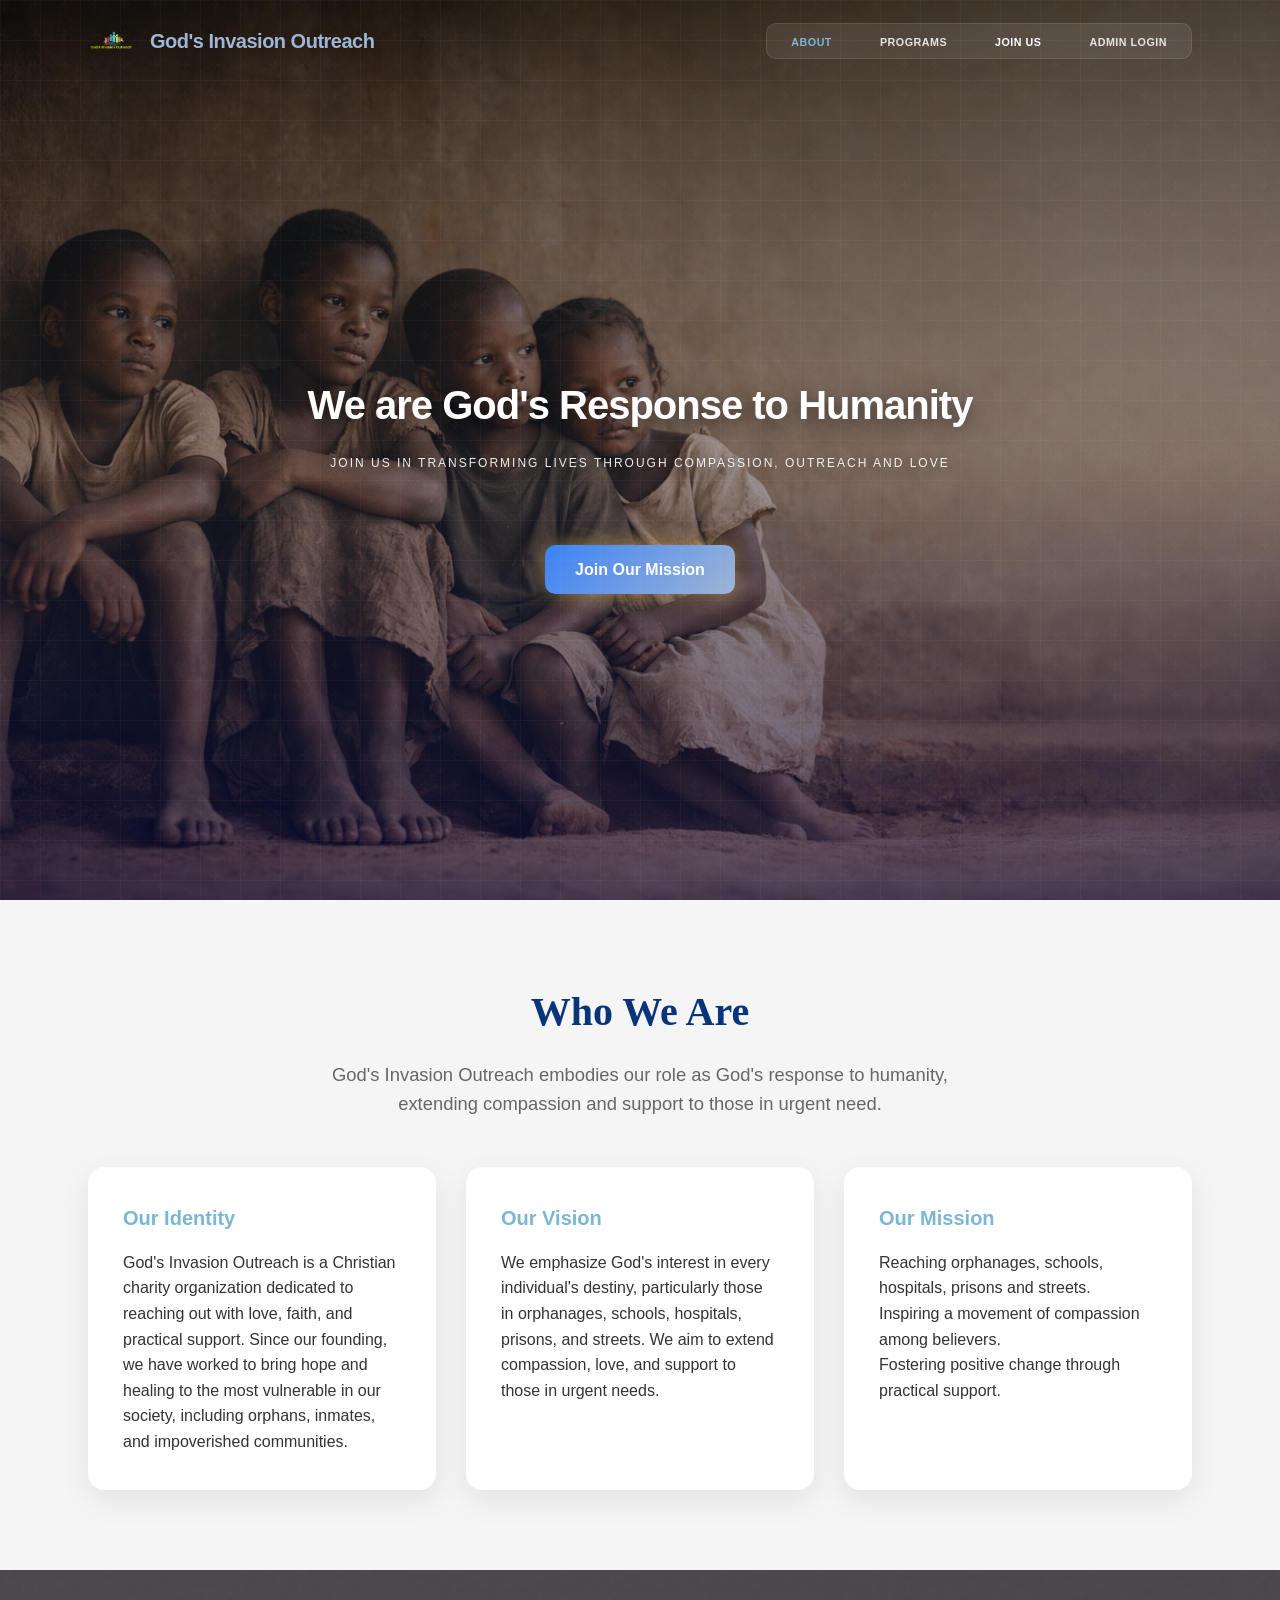
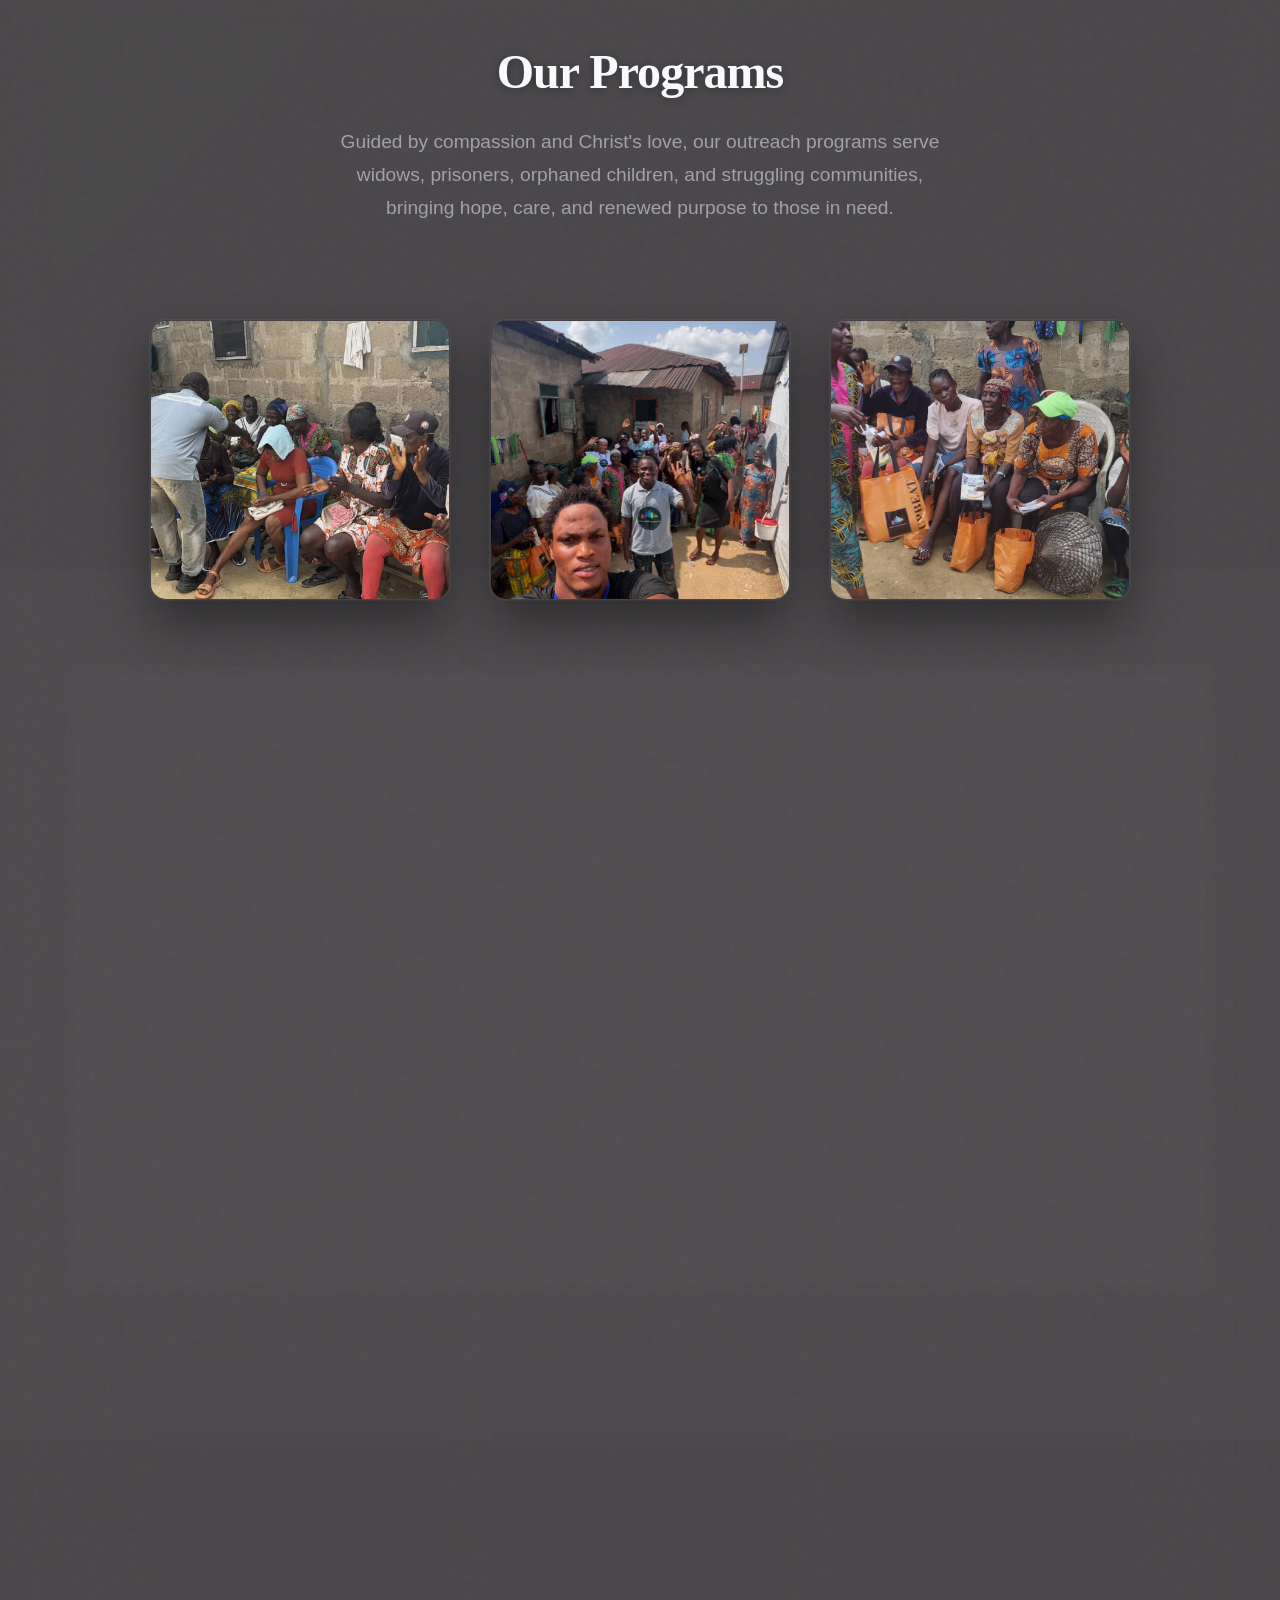
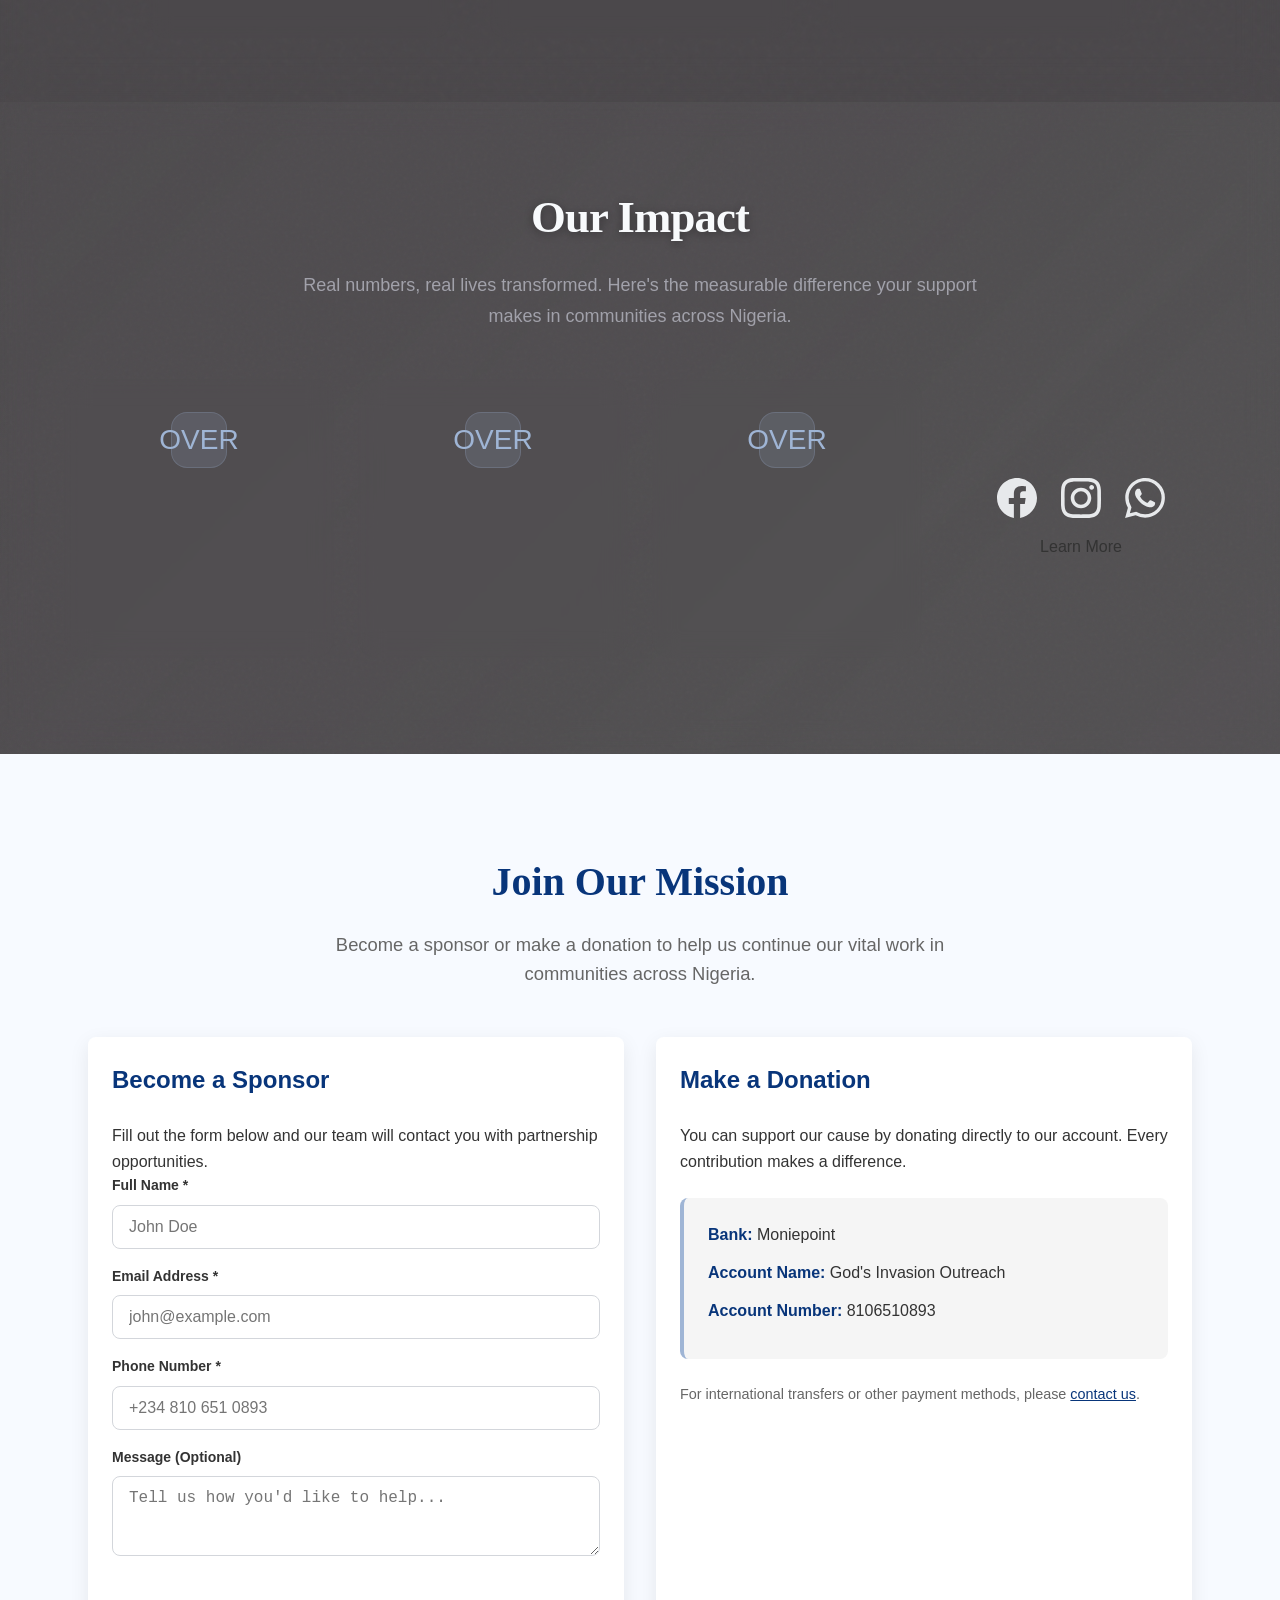
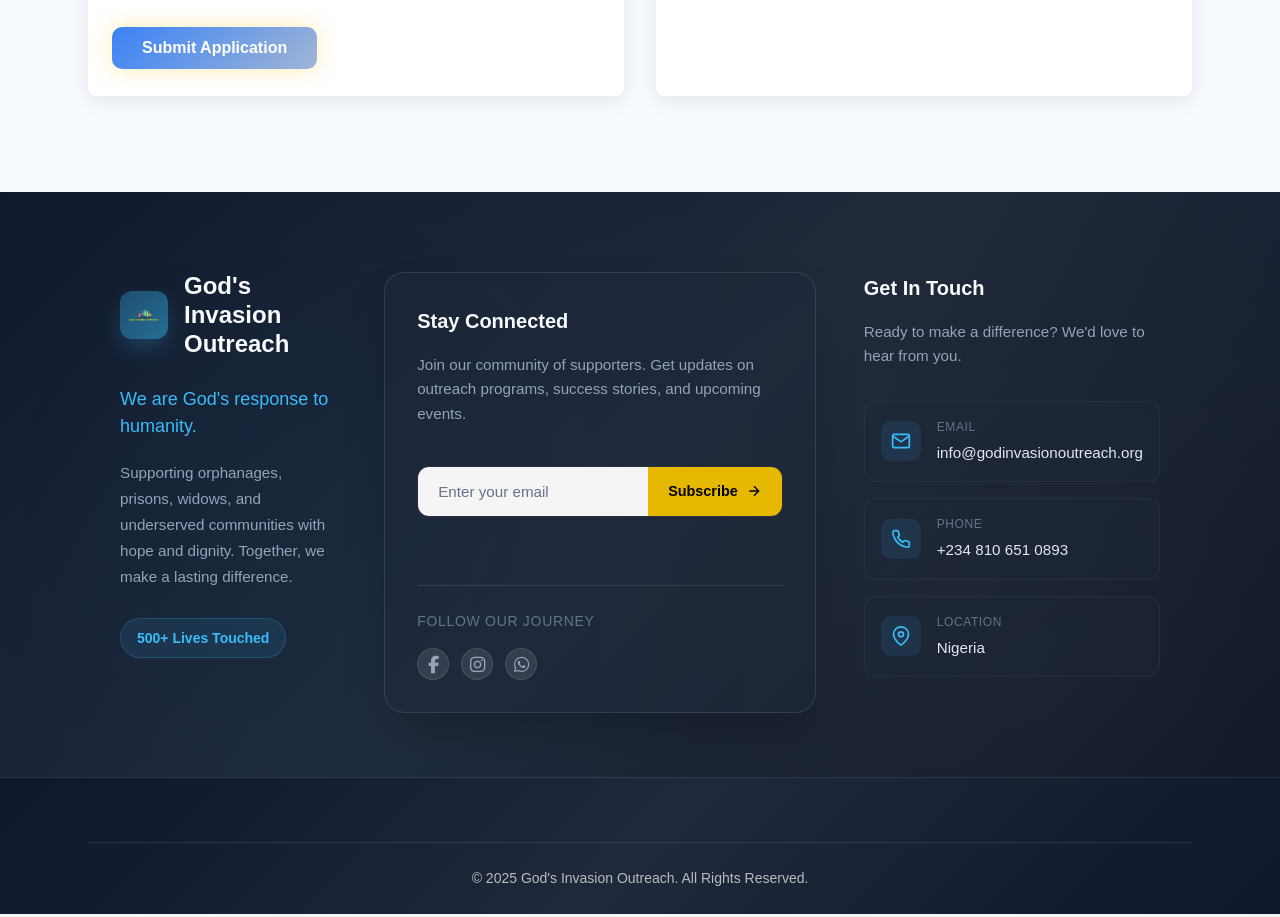
<file: Index.html>
<!DOCTYPE html>
<html lang="en">
<head>
  <meta charset="UTF-8">
  <meta name="viewport" content="width=device-width, initial-scale=1.0">
  <meta name="description" content="God's Invasion Outreach - Transforming lives through faith, love, and compassion. Supporting orphanages, prisons, widows, and underserved communities.">
  <meta name="keywords" content="charity, outreach, Christian, orphanage, prison, widows, community, Nigeria">
  <title>God's Invasion Outreach — Charity Organization in Nigeria | We Are Gods Response To Humanity</title>
  <meta name="keywords" content="charity Nigeria, NGO Bayelsa State, widows outreach, prison ministry Nigeria, orphanage outreach, Christian charity Nigeria">
  <meta property="og:title" content="God's Invasion Outreach">
  <meta property="og:description" content="Transforming lives through widows outreach, prison ministry, orphanage care, and community support.">
  <meta property="og:url" content="https://giotinvasion.com.ng">
  <meta property="og:type" content="website">
  <meta property="og:image" content="https://giotinvasion.com.ng/preview.jpg">
  <!-- Preconnect for performance -->
  <link rel="preconnect" href="https://fonts.googleapis.com">
  
  <!-- Stylesheets -->
  <link rel="stylesheet" href="css/variables.css">
  <link rel="stylesheet" href="css/base.css">
  <link rel="stylesheet" href="css/components.css">
  <link rel="stylesheet" href="css/sections.css">
  <link rel="stylesheet" href="css/responsive.css">
  <link rel="stylesheet" href="https://cdnjs.cloudflare.com/ajax/libs/font-awesome/6.6.0/css/all.min.css" integrity="sha512-Kc323vGBEqzTmouAECnVceyQqyqdsSiqLQISBL29aUW4U/M7pSPA/gEUZQqv1cwx4OnYxTxve5UMg5GT6L4JJg==" crossorigin="anonymous" referrerpolicy="no-referrer" />
  <!-- Favicon -->
  <link rel="apple-touch-icon" sizes="180x180" href="/apple-touch-icon.png">
<link rel="icon" type="image/png" sizes="32x32" href="/favicon-32x32.png">
<link rel="icon" type="image/png" sizes="16x16" href="/favicon-16x16.png">
<link rel="manifest" href="/site.webmanifest">
 <title>God's Invasion Outreach</title>
  <script type="application/ld+json">
{
  "@context": "https://schema.org",
  "@type": "Organization",
  "name": "God's Invasion Outreach",
  "url": "https://giotinvasion.com.ng",
  "logo": "https://giotinvasion.com.ng/logo.png"
}
</script>
</head>
<body>
  <!-- Decorative Grid Background -->
  <div class="hero-grid" aria-hidden="true"></div>

<!-- Navigation -->
<nav class="navbar" id="navbar" role="navigation" aria-label="Main navigation">
  <div class="container">
    <a href="#home" class="logo" aria-label="God's Invasion Outreach Home">
      <div class="logo-image-wrapper">
        <img src="images/logo.png" alt="" width="35" height="35">
      </div>
      <div class="logo-text">
        <span class="logo-title">God's Invasion Outreach</span>
      </div>
    </a>
    
    <button class="menu-toggle" aria-label="Toggle navigation menu" aria-expanded="false">
      <span></span>
      <span></span>
      <span></span>
    </button>
    
    <ul class="nav-links" role="menubar">
      <li role="none"><a href="#about" role="menuitem">About</a></li>
      <li role="none"><a href="#programs" role="menuitem">Programs</a></li>
      <li role="none"><a href="#join" class="nav-cta" role="menuitem">Join Us</a></li>
      <li role="none"><a href="https://giotinvasion.com.ng/admin.html" role="menuitem">Admin login</a></li>
    </ul>
  </div>
</nav>

<main>
  <!-- Hero Section -->
  <section id="home" class="hero-section" aria-label="Hero">
    <div class="hero-bg">
      <img src="images/img2.jpg" alt="Community outreach scene" loading="eager">
    </div>
    <div class="hero-overlay"></div>
    
    <div class="hero-content">
      <h1>
        We are God's Response to Humanity
        <span>Join us in transforming lives through compassion, outreach and love </span>
      </h1>
      <div class="hero-actions">
        <a href="#join" class="btn btn-primary">Join Our Mission</a>
      </div>
    </div>

  </section>

    <!-- About Section -->
<section id="about" class="section about">

<div class="container">

<div class="section-header">
<h2>Who We Are</h2>
<p>
God's Invasion Outreach embodies our role as God's response to humanity,
extending compassion and support to those in urgent need.
</p>
</div>

<div class="about-grid">

<div class="card">
<h3>Our Identity</h3>

<p>
God's Invasion Outreach is a Christian charity organization dedicated to reaching out with love,
faith, and practical support. Since our founding, we have worked to bring hope and healing to the
most vulnerable in our society, including orphans, inmates, and impoverished communities.
</p>
</div>

<div class="card">
<h3>Our Vision</h3>

<p>
We emphasize God's interest in every individual's destiny, particularly those in orphanages,
schools, hospitals, prisons, and streets. We aim to extend compassion, love, and support
to those in urgent needs.
</p>
</div>

<div class="card">
<h3>Our Mission</h3>

<ul>
<li>Reaching orphanages, schools, hospitals, prisons and streets.</li>
<li>Inspiring a movement of compassion among believers.</li>
<li>Fostering positive change through practical support.</li>
</ul>

</div>

</div>

</div>
</section>



        <!-- Programs Section -->
    <section id="programs" class="programs-section" aria-labelledby="programs-heading">
      <div class="section-heade">
        <h2 id="programs-heading">Our Programs</h2>
        <p>Guided by compassion and Christ's love, our outreach programs serve widows, prisoners, orphaned children, and struggling communities, bringing hope, care, and renewed purpose to those in need.</p>
      </div>
      
      <!-- Upper Program Cards -->
      <div class="extra-programs upper">
        <div class="program-card">
          <img src="images/IMG1.jpg" alt="Relief Distribution" loading="lazy">
        </div>
        <div class="program-card">
          <img src="images/IM2.jpg" alt="Health Awareness" loading="lazy">

        </div>
        <div class="program-card">
          <img src="images/IMG3.jpg" alt="Spiritual Engagement" loading="lazy">
        </div>
      </div>
     
      <!-- Main Programs Banner/Slideshow -->
      <div class="programs-banner">
        <div class="banner-slide" id="bannerSlide" role="img" aria-label="Program banner">
          <div class="banner-overlay"></div>
          <div class="banner-content">
            <h2 id="bannerTitle">Prison Outreach</h2>
            <p id="bannerText">Through our prison outreach program, we bring hope, restoration, and spiritual guidance to inmates, reminding them that redemption and transformation are always possible through Christ.</p>
          </div>
        </div>
      </div>

      <!-- Lower Program Cards -->
      <div class="extra-programs lower">
        <div class="program-card">
          <img src="images/IMG4.jpg" alt="Widows Support" loading="lazy">
        </div>
        <div class="program-card">
          <img src="images/IMG5.jpg" alt="Orphan Care" loading="lazy">
        </div>
        <div class="program-card">
          <img src="images/IMG6.jpg" alt="Community Service" loading="lazy">
        </div>
      </div>
    </section>

    <!-- Impact Display Section - NEW -->
    <section id="impact" class="impact-display-section" aria-labelledby="impact-heading">
      <div class="impact-display-header">
        <h2 id="impact-heading">Our Impact</h2>
        <p>Real numbers, real lives transformed. Here's the measurable difference your support makes in communities across Nigeria.</p>
      </div>
      
      <div class="impact-stats-grid">
        <article class="impact-stat-card">
          <div class="impact-stat-icon" aria-hidden="true">OVER</div>
          <span class="impact-stat-number" data-count="100">0</span>
          <span class="impact-stat-label">Widows Supported</span>
        </article>
        
        <article class="impact-stat-card">
          <div class="impact-stat-icon" aria-hidden="true">OVER</div>
          <span class="impact-stat-number" data-count="200">0</span>
          <span class="impact-stat-label">Orphans and Underprivileged Children Reached</span>
        </article>
        
        <article class="impact-stat-card">
          <div class="impact-stat-icon" aria-hidden="true">OVER</div>
          <span class="impact-stat-number" data-count="5">0</span>
          <span class="impact-stat-label">Prison Visits</span>
        </article>
      <!-- REPLACE THIS ENTIRE CARD -->
<div class="impact-card social-card">
    <div class="impactsocial-icons">
        <a href="https://www.facebook.com/profile.php?id=61578850115978" target="_blank" aria-label="Facebook" class="impactsocial-link">
            <svg class="impactsocial-icon" viewBox="0 0 24 24" fill="currentColor">
                <path d="M24 12.073c0-6.627-5.373-12-12-12s-12 5.373-12 12c0 5.99 4.388 10.954 10.125 11.854v-8.385H7.078v-3.47h3.047V9.43c0-3.007 1.792-4.669 4.533-4.669 1.312 0 2.686.235 2.686.235v2.953H15.83c-1.491 0-1.956.925-1.956 1.874v2.25h3.328l-.532 3.47h-2.796v8.385C19.612 23.027 24 18.062 24 12.073z"/>
            </svg>
        </a>
        <a href="https://www.instagram.com/p/DQcRxdGCCil/?igsh=Nm5sMTNsN2dvMnRq" target="_blank" aria-label="Instagram" class="impactsocial-link">
            <svg class="impactsocial-icon" viewBox="0 0 24 24" fill="currentColor">
                <path d="M12 2.163c3.204 0 3.584.012 4.85.07 3.252.148 4.771 1.691 4.919 4.919.058 1.265.069 1.645.069 4.849 0 3.205-.012 3.584-.069 4.849-.149 3.225-1.664 4.771-4.919 4.919-1.266.058-1.644.07-4.85.07-3.204 0-3.584-.012-4.849-.07-3.26-.149-4.771-1.699-4.919-4.92-.058-1.265-.07-1.644-.07-4.849 0-3.204.013-3.583.07-4.849.149-3.227 1.664-4.771 4.919-4.919 1.266-.057 1.645-.069 4.849-.069zm0-2.163c-3.259 0-3.667.014-4.947.072-4.358.2-6.78 2.618-6.98 6.98-.059 1.281-.073 1.689-.073 4.948 0 3.259.014 3.668.072 4.948.2 4.358 2.618 6.78 6.98 6.98 1.281.058 1.689.072 4.948.072 3.259 0 3.668-.014 4.948-.072 4.354-.2 6.782-2.618 6.979-6.98.059-1.28.073-1.689.073-4.948 0-3.259-.014-3.667-.072-4.947-.196-4.354-2.617-6.78-6.979-6.98-1.281-.059-1.69-.073-4.949-.073zm0 5.838c-3.403 0-6.162 2.759-6.162 6.162s2.759 6.163 6.162 6.163 6.162-2.759 6.162-6.163c0-3.403-2.759-6.162-6.162-6.162zm0 10.162c-2.209 0-4-1.79-4-4 0-2.209 1.791-4 4-4s4 1.791 4 4c0 2.21-1.791 4-4 4zm6.406-11.845c-.796 0-1.441.645-1.441 1.44s.645 1.44 1.441 1.44c.795 0 1.439-.645 1.439-1.44s-.644-1.44-1.439-1.44z"/>
            </svg>
        </a>
        <a href="https://wa.me/2348106510893" target="_blank" aria-label="WhatsApp" class="impactsocial-link">
            <svg class="impactsocial-icon" viewBox="0 0 24 24" fill="currentColor">
                <path d="M17.472 14.382c-.297-.149-1.758-.867-2.03-.967-.273-.099-.471-.148-.67.15-.197.297-.767.966-.94 1.164-.173.199-.347.223-.644.075-.297-.15-1.255-.463-2.39-1.475-.883-.788-1.48-1.761-1.653-2.059-.173-.297-.018-.458.13-.606.134-.133.298-.347.446-.521.149-.174.198-.298.298-.497.099-.198.05-.371-.025-.521-.075-.149-.669-1.612-.916-2.207-.242-.579-.487-.5-.669-.51-.173-.008-.371-.01-.57-.01-.198 0-.52.074-.792.372-.272.297-1.04 1.016-1.04 2.479 0 1.462 1.065 2.875 1.213 3.074.149.198 2.096 3.2 5.077 4.487.709.306 1.262.489 1.694.625.712.227 1.36.195 1.871.118.571-.085 1.758-.719 2.006-1.413.248-.694.248-1.289.173-1.413-.074-.124-.272-.198-.57-.347m-5.421 7.403h-.004a9.87 9.87 0 01-5.031-1.378l-.361-.214-3.741.982.998-3.648-.235-.374a9.86 9.86 0 01-1.51-5.26c.001-5.45 4.436-9.884 9.888-9.884 2.64 0 5.122 1.03 6.988 2.898a9.825 9.825 0 012.893 6.994c-.003 5.45-4.437 9.884-9.885 9.884m8.413-18.297A11.815 11.815 0 0012.05 0C5.495 0 .16 5.335.157 11.892c0 2.096.547 4.142 1.588 5.945L.057 24l6.305-1.654a11.882 11.882 0 005.683 1.448h.005c6.554 0 11.89-5.335 11.893-11.893a11.821 11.821 0 00-3.48-8.413z"/>
            </svg>
        </a>
    </div>
    <p class="impact-label">Learn More</p>
</div>
      </div>
    </section>

    <!-- Join Us Section -->
    <section id="join" class="join-section" aria-labelledby="join-heading">
      <div class="container">
        <div class="section-header fade-in-up">
          <h2 id="join-heading">Join Our Mission</h2>
          <p>Become a sponsor or make a donation to help us continue our vital work in communities across Nigeria.</p>
        </div>
        
        <div class="join-grid">
          <article class="form-card fade-in-up">
  <h2>Become a Sponsor</h2>
  <p>Fill out the form below and our team will contact you with partnership opportunities.</p>
  
  <!-- Alert messages will appear here -->
  <div id="formAlert" class="form-alert" style="display: none; padding: 12px; border-radius: 6px; margin-bottom: 16px;"></div>
  
  <form id="sponsorForm" class="join-form" aria-label="Sponsorship form">
    <div class="form-group">
      <label for="sponsor-name">Full Name *</label>
      <input type="text" id="sponsor-name" name="name" class="form-control" required aria-required="true" placeholder="John Doe">
      <small class="error-text" style="color: #dc2626; display: none;"></small>
    </div>
    
    <div class="form-group">
      <label for="sponsor-email">Email Address *</label>
      <input type="email" id="sponsor-email" name="email" class="form-control" required aria-required="true" placeholder="john@example.com">
      <small class="error-text" style="color: #dc2626; display: none;"></small>
    </div>
    
    <div class="form-group">
      <label for="sponsor-phone">Phone Number *</label>
      <input type="tel" id="sponsor-phone" name="phone" class="form-control" required aria-required="true" placeholder="+234 810 651 0893">
      <small class="error-text" style="color: #dc2626; display: none;"></small>
    </div>
    
    <div class="form-group">
      <label for="sponsor-message">Message (Optional)</label>
      <textarea id="sponsor-message" name="message" class="form-control" rows="3" placeholder="Tell us how you'd like to help..."></textarea>
    </div>
    
    <button type="submit" class="btn btn-primary" id="submitBtn">
      <span class="btn-text">Submit Application</span>
      <span class="btn-loader" style="display: none;">Sending...</span>
    </button>
  </form>
</article>
          
          <article class="donation-card fade-in-up">
            <h2>Make a Donation</h2>
            <p>You can support our cause by donating directly to our account. Every contribution makes a difference.</p>
            
            <ul>
              <li><strong>Bank:</strong> Moniepoint</li>
              <li><strong>Account Name:</strong> God's Invasion Outreach</li>
              <li><strong>Account Number:</strong> 8106510893</li>
            </ul>
            
            <p style="margin-top: 1.5rem; font-size: 0.9rem; color: var(--text-secondary);">
              For international transfers or other payment methods, please <a href="#contact" style="color: var(--brand-blue-deep); text-decoration: underline;">contact us</a>.
            </p>
          </article>
        </div>
      </div>
    </section>

    <!-- Contact Section -->
<section id="contact" class="contact-section" aria-labelledby="contact-heading">
  <div class="container">
    <div class="contact-wrapper">
      
      <!-- Brand Column -->
      <div class="contact-brand fade-in-up">
        <div class="brand-header">
          <div class="brand-icon">
            <div class="logo-image-wrapper">
              <img src="images/logo.png" alt="" width="35" height="35">
            </div>
          </div>
          <h3>God's Invasion Outreach</h3>
        </div>
        <p class="brand-tagline">We are God's response to humanity.</p>
        <p class="brand-description">Supporting orphanages, prisons, widows, and underserved communities with hope and dignity. Together, we make a lasting difference.</p>
        
        <div class="impact-mini">
          <span class="impact-pill">500+ Lives Touched</span>
        </div>
      </div>

      <!-- Newsletter Column -->
      <div class="contact-newsletter fade-in-up">
        <div class="newsletter-card">
          <h3>Stay Connected</h3>
          <p>Join our community of supporters. Get updates on outreach programs, success stories, and upcoming events.</p>
          
          <form id="newsletterForm" class="newsletter-form" aria-label="Newsletter signup">
            <div class="input-group">
              <input id="newsletterEmail" type="email" placeholder="Enter your email" required aria-required="true" aria-label="Email address">
              <button type="submit" class="subscribe-btn">
                <span>Subscribe</span>
                <svg class="btn-icon" viewBox="0 0 24 24" fill="none" stroke="currentColor" stroke-width="2">
                  <path d="M5 12h14M12 5l7 7-7 7"/>
                </svg>
              </button>
            </div>
          </form>
          
          <p id="newsletterMessage" class="newsletter-message"></p>
          
          <div class="social-connect">
            <span class="connect-text">Follow our journey</span>
            <div class="social-icons">
              <a href="https://www.facebook.com/profile.php?id=61578850115978" target="_blank" rel="noopener noreferrer" aria-label="Facebook" class="social-link">
                <i class="fab fa-facebook-f"></i>
              </a>
              <a href="https://www.instagram.com/p/DQcRxdGCCil/?igsh=Nm5sMTNsN2dvMnRq" target="_blank" aria-label="Instagram" class="social-link">
                <i class="fab fa-instagram"></i>
              </a>
              <a href="https://wa.me/2348106510893" target="_blank" aria-label="WhatsApp" class="social-link">
                <i class="fab fa-whatsapp"></i>
              </a>
            </div>
          </div>
        </div>
      </div>

      <!-- Contact Info Column -->
      <div class="contact-info-col fade-in-up">
        <h3>Get In Touch</h3>
        <p class="contact-intro">Ready to make a difference? We'd love to hear from you.</p>
        
        <div class="contact-methods">
          <a href="mailto:info@godinvasionoutreach.org" class="contact-item">
            <div class="contact-icon">
              <svg viewBox="0 0 24 24" fill="none" stroke="currentColor" stroke-width="2">
                <path d="M4 4h16c1.1 0 2 .9 2 2v12c0 1.1-.9 2-2 2H4c-1.1 0-2-.9-2-2V6c0-1.1.9-2 2-2z"/>
                <polyline points="22,6 12,13 2,6"/>
              </svg>
            </div>
            <div class="contact-details">
              <span class="contact-label">Email</span>
              <span class="contact-value">info@godinvasionoutreach.org</span>
            </div>
          </a>

          <a href="tel:+2348106510893" class="contact-item">
            <div class="contact-icon">
              <svg viewBox="0 0 24 24" fill="none" stroke="currentColor" stroke-width="2">
                <path d="M22 16.92v3a2 2 0 0 1-2.18 2 19.79 19.79 0 0 1-8.63-3.07 19.5 19.5 0 0 1-6-6 19.79 19.79 0 0 1-3.07-8.67A2 2 0 0 1 4.11 2h3a2 2 0 0 1 2 1.72 12.84 12.84 0 0 0 .7 2.81 2 2 0 0 1-.45 2.11L8.09 9.91a16 16 0 0 0 6 6l1.27-1.27a2 2 0 0 1 2.11-.45 12.84 12.84 0 0 0 2.81.7A2 2 0 0 1 22 16.92z"/>
              </svg>
            </div>
            <div class="contact-details">
              <span class="contact-label">Phone</span>
              <span class="contact-value">+234 810 651 0893</span>
            </div>
          </a>

          <div class="contact-item">
            <div class="contact-icon">
              <svg viewBox="0 0 24 24" fill="none" stroke="currentColor" stroke-width="2">
                <path d="M21 10c0 7-9 13-9 13s-9-6-9-13a9 9 0 0 1 18 0z"/>
                <circle cx="12" cy="10" r="3"/>
              </svg>
            </div>
            <div class="contact-details">
              <span class="contact-label">Location</span>
              <span class="contact-value">Nigeria</span>
            </div>
          </div>
        </div>
      </div>

    </div>
  </div>
</section>

<!-- Form Focus Overlay -->
<div id="formFocusOverlay" class="form-overlay">
  <div class="form-modal">
    <button class="close-focus" onclick="closeFormFocus()" aria-label="Close form">×</button>
  </div>
</div>

  <!-- Footer -->
  <footer class="site-footer">
    <div class="container">
      <div class="footer-bottom">
        <p>&copy; 2025 God's Invasion Outreach. All Rights Reserved.</p>
      </div>
    </div>
  </footer>

  <!-- Scripts -->
  <script src="js/main.js"></script>
  <script src="js/program.js"></script>
  <script src="js/form.js"></script>
  <script>
const sponsorCard = document.querySelector(".form-card");
const overlay = document.getElementById("formFocusOverlay");
const modal = overlay.querySelector(".form-modal");

let originalParent = null;
let originalNext = null;
let isInModal = false;

function captureOriginalPosition() {
  if (!originalParent) {
    originalParent = sponsorCard.parentElement;
    originalNext = sponsorCard.nextSibling;
  }
}

function openFormFocus() {
  if (isInModal) return;
  
  captureOriginalPosition();
  
  overlay.classList.add('active');
  document.body.classList.add("modal-open");
  
  setTimeout(() => {
    modal.appendChild(sponsorCard);
    isInModal = true;
    
    const firstInput = sponsorCard.querySelector('input');
    if (firstInput) firstInput.focus();
  }, 10);
}

function closeFormFocus() {
  if (!isInModal) return;
  
  overlay.classList.remove('active');
  document.body.classList.remove("modal-open");
  
  setTimeout(() => {
    if (originalNext && originalNext.parentElement === originalParent) {
      originalParent.insertBefore(sponsorCard, originalNext);
    } else {
      originalParent.appendChild(sponsorCard);
    }
    isInModal = false;
  }, 300);
}

// Trigger on input focus
sponsorCard.addEventListener("focusin", (e) => {
  if (e.target.matches("input, textarea") && !isInModal) {
    openFormFocus();
  }
});

// Close on backdrop click
overlay.addEventListener("click", (e) => {
  if (e.target === overlay) {
    closeFormFocus();
  }
});

// Close on Escape key
document.addEventListener('keydown', (e) => {
  if (e.key === 'Escape' && isInModal) {
    closeFormFocus();
  }
});
</script>

<script>
  const form = document.getElementById("newsletterForm");
  const message = document.getElementById("newsletterMessage");


  form.addEventListener("submit", async function (e) {

  e.preventDefault(); // 🔥 stops page refresh

  const email = document.getElementById("newsletterEmail").value;

  const btn = this.querySelector("button");

  // 🔒 Disable button while sending
  btn.disabled = true;
  btn.textContent = "Subscribing...";

  message.textContent = "";
  message.className = "newsletter-message";

  try {
    const response = await fetch(
      "https://gio26.onrender.com/api/newsletter/subscribe",
      {
        method: "POST",
        headers: {
          "Content-Type": "application/json"
        },
        body: JSON.stringify({ email })
      }
    );

    const data = await response.json();

    // ✅ Show success message on page
    message.textContent = data.message || "Thanks for subscribing! 🎉";
    message.classList.add("success");

    form.reset();

  } catch (error) {

    // ❌ Show error message
    message.textContent = "Subscription failed. Try again.";
    message.classList.add("error");

  } finally {

    // 🔓 Re-enable button
    btn.disabled = false;
    btn.textContent = "Subscribe";
  }
});
</script>

</body>
</html>
</file>
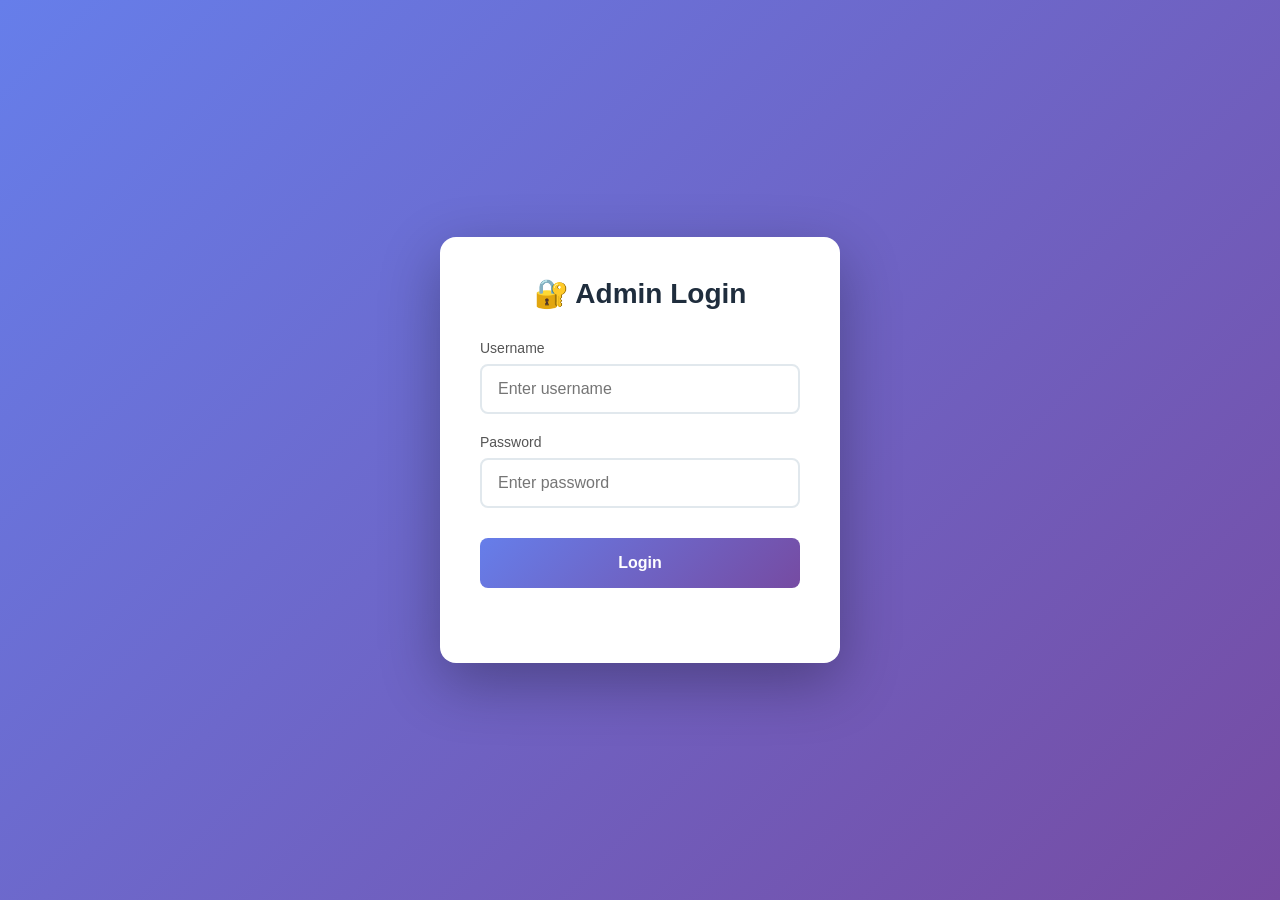
<file: admin-login.html>
<!DOCTYPE html>
<html lang="en">
<head>
<meta charset="UTF-8">
<meta name="viewport" content="width=device-width, initial-scale=1.0">
<title>Admin Login</title>
<style>
* {
  margin: 0;
  padding: 0;
  box-sizing: border-box;
}

body {
  font-family: -apple-system, BlinkMacSystemFont, 'Segoe UI', Roboto, Oxygen, Ubuntu, Cantarell, sans-serif;
  display: flex;
  justify-content: center;
  align-items: center;
  min-height: 100vh;
  background: linear-gradient(135deg, #667eea 0%, #764ba2 100%);
  padding: 20px;
}

.box {
  background: white;
  padding: 40px;
  border-radius: 16px;
  box-shadow: 0 20px 60px rgba(0,0,0,0.3);
  width: 100%;
  max-width: 400px;
  animation: slideUp 0.5s ease;
}

@keyframes slideUp {
  from {
    opacity: 0;
    transform: translateY(30px);
  }
  to {
    opacity: 1;
    transform: translateY(0);
  }
}

h2 {
  text-align: center;
  color: #1f2d3d;
  margin-bottom: 30px;
  font-size: 28px;
  font-weight: 600;
}

.input-group {
  margin-bottom: 20px;
}

label {
  display: block;
  margin-bottom: 8px;
  color: #555;
  font-size: 14px;
  font-weight: 500;
}

input {
  width: 100%;
  padding: 14px 16px;
  border: 2px solid #e1e8ed;
  border-radius: 8px;
  font-size: 16px;
  transition: all 0.3s ease;
}

input:focus {
  outline: none;
  border-color: #667eea;
  box-shadow: 0 0 0 3px rgba(102, 126, 234, 0.1);
}

button {
  width: 100%;
  padding: 16px;
  background: linear-gradient(135deg, #667eea 0%, #764ba2 100%);
  color: white;
  border: none;
  border-radius: 8px;
  font-size: 16px;
  font-weight: 600;
  cursor: pointer;
  transition: transform 0.2s, box-shadow 0.2s;
  margin-top: 10px;
}

button:hover {
  transform: translateY(-2px);
  box-shadow: 0 10px 20px rgba(102, 126, 234, 0.3);
}

button:active {
  transform: translateY(0);
}

#error {
  color: #e74c3c;
  text-align: center;
  margin-top: 15px;
  font-size: 14px;
  min-height: 20px;
}

/* Mobile adjustments */
@media (max-width: 480px) {
  body {
    padding: 15px;
  }
  
  .box {
    padding: 30px 20px;
  }
  
  h2 {
    font-size: 24px;
  }
  
  input, button {
    padding: 14px;
  }
}

/* Loading spinner */
.loading {
  display: inline-block;
  width: 20px;
  height: 20px;
  border: 3px solid rgba(255,255,255,.3);
  border-radius: 50%;
  border-top-color: #fff;
  animation: spin 1s ease-in-out infinite;
  margin-left: 10px;
  vertical-align: middle;
}

@keyframes spin {
  to { transform: rotate(360deg); }
}
</style>
</head>

<body>

<div class="box">
  <h2>🔐 Admin Login</h2>
  
  <div class="input-group">
    <label for="username">Username</label>
    <input type="text" id="username" placeholder="Enter username" autocomplete="username">
  </div>
  
  <div class="input-group">
    <label for="password">Password</label>
    <input type="password" id="password" placeholder="Enter password" autocomplete="current-password">
  </div>

  <button onclick="login()" id="loginBtn">
    <span class="btn-text">Login</span>
  </button>

  <p id="error"></p>
</div>

<script>
const API = window.location.hostname === "localhost"
  ? "http://localhost:5000"
  : "https://gio26.onrender.com";

async function login() {
  const username = document.getElementById("username").value.trim();
  const password = document.getElementById("password").value;
  const errorEl = document.getElementById("error");
  const btn = document.getElementById("loginBtn");
  
  // Clear previous error
  errorEl.textContent = "";
  
  // Validation
  if (!username || !password) {
    errorEl.textContent = "Please enter both username and password";
    return;
  }
  
  // Show loading
  btn.innerHTML = '<span class="loading"></span> Logging in...';
  btn.disabled = true;

  try {
    const res = await fetch(`${API}/api/auth/login`, {
      method: "POST",
      headers: { "Content-Type": "application/json" },
      body: JSON.stringify({ username, password })
    });

    const data = await res.json();

    if (res.ok) {
      localStorage.setItem("adminToken", data.token);
      window.location.href = "admin.html";
    } else {
      errorEl.textContent = data.message || "Login failed";
      btn.innerHTML = '<span class="btn-text">Login</span>';
      btn.disabled = false;
    }
  } catch (error) {
    console.error(error);
    errorEl.textContent = "Network error. Please try again.";
    btn.innerHTML = '<span class="btn-text">Login</span>';
    btn.disabled = false;
  }
}

// Allow Enter key to submit
document.getElementById("password").addEventListener("keypress", function(e) {
  if (e.key === "Enter") login();
});
</script>

</body>
</html>
</file>
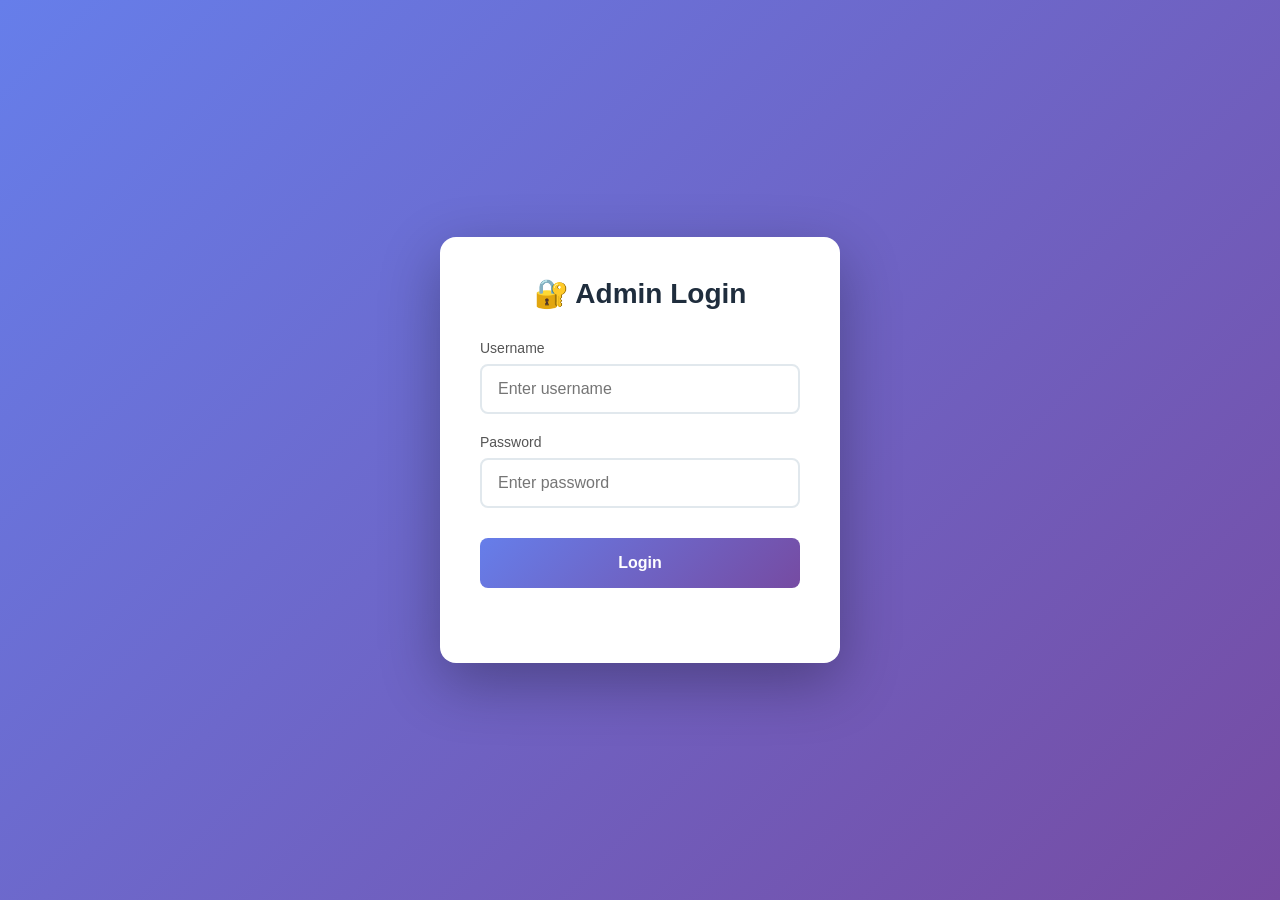
<file: admin.html>
<!DOCTYPE html>
<html lang="en">
<head>
<meta charset="UTF-8">
<meta name="viewport" content="width=device-width, initial-scale=1.0">
<title>Admin Dashboard — Messages</title>

<style>
body {
  font-family: Arial, sans-serif;
  background: #f4f6f9;
  margin: 0;
}

header {
  background: #1f2d3d;
  color: white;
  padding: 20px;
  text-align: center;
  font-size: 22px;
  font-weight: bold;
}

.container {
  max-width: 1200px;
  margin: 40px auto;
  background: white;
  padding: 25px;
  border-radius: 8px;
  box-shadow: 0 5px 20px rgba(0,0,0,0.08);
}

h2 {
  margin-top: 0;
}

table {
  width: 100%;
  border-collapse: collapse;
  margin-top: 20px;
}

th, td {
  padding: 12px;
  border-bottom: 1px solid #ddd;
  text-align: left;
  font-size: 14px;
}

th {
  background: #f1f3f5;
}

tr:hover {
  background: #fafafa;
}

.status-new {
  color: #e67e22;
  font-weight: bold;
}

button {
  padding: 6px 12px;
  border: none;
  border-radius: 4px;
  cursor: pointer;
}

.delete-btn {
  background: #e74c3c;
  color: white;
}

.delete-btn:hover {
  background: #c0392b;
}

.loading {
  text-align: center;
  padding: 30px;
  font-size: 18px;
}

@media (max-width: 768px) {
  header {
    font-size: 18px;
    padding: 15px;
  }
  
  .container {
    margin: 10px;
    padding: 15px;
    border-radius: 8px;
  }
  
  .header-row {
    flex-direction: column;
    align-items: stretch;
    text-align: center;
  }
  
  h2 {
    font-size: 20px;
  }
  
  .logout-btn {
    width: 100%;
  }
  
  /* Card view for mobile instead of table */
  .mobile-cards {
    display: block;
  }
  
  /* Add horizontal scroll for tables on small screens */
  .container {
    overflow-x: auto;
  }
  
  table {
    font-size: 12px;  /* Smaller text on mobile */
    min-width: 600px; /* Force scroll if needed */
  }
  
  th, td {
    padding: 8px;  /* Tighter padding */
  }
}

/* Empty state */
.empty-state {
  text-align: center;
  padding: 60px 20px;
  color: #666;
}

.empty-state-icon {
  font-size: 48px;
  margin-bottom: 15px;
}

/* Message text truncation */
.message-preview {
  max-width: 200px;
  overflow: hidden;
  text-overflow: ellipsis;
  white-space: nowrap;
}

@media (max-width: 768px) {
  .message-preview {
    max-width: 150px;
  }
}
</style>
</head>

<body>

<header>
  📬 Sponsors Contact Messages Dashboard
  <button onclick="logout()" style="float:right; background:#e74c3c; color:white; padding:8px 16px; border:none; border-radius:4px; cursor:pointer;">Logout</button>
</header>

<div class="container">
<h2>All Submissions</h2>

  <div id="loading" class="loading">Loading messages...</div>

  <table id="table" style="display:none;">
    <thead>
      <tr>
        <th>Name</th>
        <th>Email</th>
        <th>Phone</th>
        <th>Message</th>
        <th>Status</th>
        <th>Date</th>
        <th>Action</th>
      </tr>
    </thead>
    <tbody></tbody>
  </table>
<br><br>
  <h2>List of Emails for Newsletter</h2>

<table id="newsletterTable">
  <thead>
    <tr>
      <th>Email</th>
      <th>Date Subscribed</th>
      <th>Action </th>
    </tr>
  </thead>

  <tbody></tbody>
</table>
  <div id="mobileCards" class="mobile-cards" style="display:none;"></div>

</div>

<script>
// ⭐ PROTECTION: Check token IMMEDIATELY before anything else
const token = localStorage.getItem("adminToken");

if (!token || token === "null" || token === "undefined") {
  // No token found, redirect to login immediately
  window.location.replace("admin-login.html");
  throw new Error("No token - redirecting to login"); // Stop script execution
}

// Token exists, proceed with loading
console.log("Token found, loading admin panel...");

const API_BASE =
  window.location.hostname === "localhost"
    ? "http://localhost:5000"
    : "https://gio26.onrender.com";

async function loadSubmissions() {
  try {
    const res = await fetch(`${API_BASE}/api/admin/submissions`, {
      headers: {
        Authorization: token
      }
    });
    
    // ⭐ Handle 401 (unauthorized) - token expired or invalid
    if (res.status === 401) {
      localStorage.removeItem("adminToken"); // Clear bad token
      window.location.replace("admin-login.html");
      return;
    }
    
    if (!res.ok) {
      throw new Error(`HTTP error! status: ${res.status}`);
    }
    
    const data = await res.json();

    document.getElementById("loading").style.display = "none";
    document.getElementById("table").style.display = "table";
    renderTable(data.submissions || []);

  } catch (err) {
    console.error("Error loading submissions:", err);
    document.getElementById("loading").innerText = "Failed to load messages";
  }
}

function renderTable(submissions) {
  const tbody = document.querySelector("#table tbody");
  tbody.innerHTML = "";

  if (submissions.length === 0) {
    tbody.innerHTML = "<tr><td colspan='7'>No messages found</td></tr>";
    return;
  }

  submissions.forEach(sub => {
    const tr = document.createElement("tr");
    tr.innerHTML = `
      <td>${sub.name || "N/A"}</td>
      <td>${sub.email || "N/A"}</td>
      <td>${sub.phone || "N/A"}</td>
      <td>${sub.message || "No message"}</td>
      <td class="status-new">${sub.status || "new"}</td>
      <td>${new Date(sub.createdAt).toLocaleString()}</td>
      <td>
        <button class="delete-btn" onclick="deleteMessage('${sub._id}')">Delete</button>
      </td>
    `;
    tbody.appendChild(tr);
  });
}

async function deleteMessage(id) {
  if (!confirm("Delete this message permanently?")) return;

  try {
    const res = await fetch(`${API_BASE}/api/admin/submissions/${id}`, {
      method: "DELETE",
      headers: {
        Authorization: token
      }
    });
    
    if (res.status === 401) {
      localStorage.removeItem("adminToken");
      window.location.replace("admin-login.html");
      return;
    }
    
    if (!res.ok) {
      throw new Error(`Delete failed: ${res.status}`);
    }
    
    loadSubmissions();
  } catch (err) {
    console.error("Delete error:", err);
    alert("Failed to delete message");
  }
}

// ⭐ ADD LOGOUT FUNCTION
function logout() {
  localStorage.removeItem("adminToken");
  window.location.replace("admin-login.html");
}

// Load data
loadSubmissions();
</script>

<script>

async function loadSubscribers() {
  const tableBody = document.querySelector("#newsletterTable tbody");
  
  tableBody.innerHTML = "<tr><td colspan='3'>Loading subscribers...</td></tr>";
  
  try {
    const response = await fetch(`${API_BASE}/api/newsletter/subscribers`, {
      headers: { Authorization: token }
    });
    
    if (response.status === 401) {
      localStorage.removeItem("adminToken");
      window.location.replace("admin-login.html");
      return;
    }
    
    if (!response.ok) throw new Error(`HTTP ${response.status}`);
    
    const data = await response.json();
    tableBody.innerHTML = "";
    
    if (!Array.isArray(data) || data.length === 0) {
      tableBody.innerHTML = "<tr><td colspan='3'>No subscribers yet</td></tr>";
      return;
    }
    
    data.forEach(sub => {
      const tr = document.createElement("tr");
      tr.innerHTML = `
        <td>${escapeHtml(sub.email)}</td>
        <td>${new Date(sub.subscribedAt).toLocaleString()}</td>
        <td>
          <button class="delete-btn" onclick="deleteSubscriber('${sub._id}')">Delete</button>
        </td>
      `;
      tableBody.appendChild(tr);
    });

  } catch (error) {
    console.error("Failed to load subscribers:", error);
    tableBody.innerHTML = `<tr><td colspan='3' style="color:#e74c3c;">Error loading subscribers</td></tr>`;
  }

  function renderMobileCards(subscribers) {
  const container = document.getElementById("mobileCards");
  container.innerHTML = "";
  
  if (subscribers.length === 0) {
    container.innerHTML = "<p>No subscribers</p>";
    return;
  }
  
  subscribers.forEach(sub => {
    const card = document.createElement("div");
    card.className = "mobile-card";
    card.innerHTML = `
      <div class="card-row"><strong>Email:</strong> ${escapeHtml(sub.email)}</div>
      <div class="card-row"><strong>Date:</strong> ${new Date(sub.subscribedAt).toLocaleString()}</div>
      <button class="delete-btn" onclick="deleteSubscriber('${sub._id}')">Delete</button>
    `;
    container.appendChild(card);
  });
}
// After rendering table
renderMobileCards(data);

}

// ⭐ ADD THIS DELETE FUNCTION
async function deleteSubscriber(id) {
  if (!confirm("Delete this subscriber permanently?")) return;

  try {
    const res = await fetch(`${API_BASE}/api/newsletter/subscribers/${id}`, {
      method: "DELETE",
      headers: {
        Authorization: token
      }
    });
    
    if (res.status === 401) {
      localStorage.removeItem("adminToken");
      window.location.replace("admin-login.html");
      return;
    }
    
    if (!res.ok) {
      throw new Error(`Delete failed: ${res.status}`);
    }
    
    // Refresh the list
    loadSubscribers();
    
  } catch (err) {
    console.error("Delete subscriber error:", err);
    alert("Failed to delete subscriber");
  }
}

function escapeHtml(text) {
  if (!text) return "";
  return text
    .replace(/&/g, "&amp;")
    .replace(/</g, "&lt;")
    .replace(/>/g, "&gt;")
    .replace(/"/g, "&quot;");
}
// Call it
loadSubscribers();
</script>

</body>
</html>
</file>
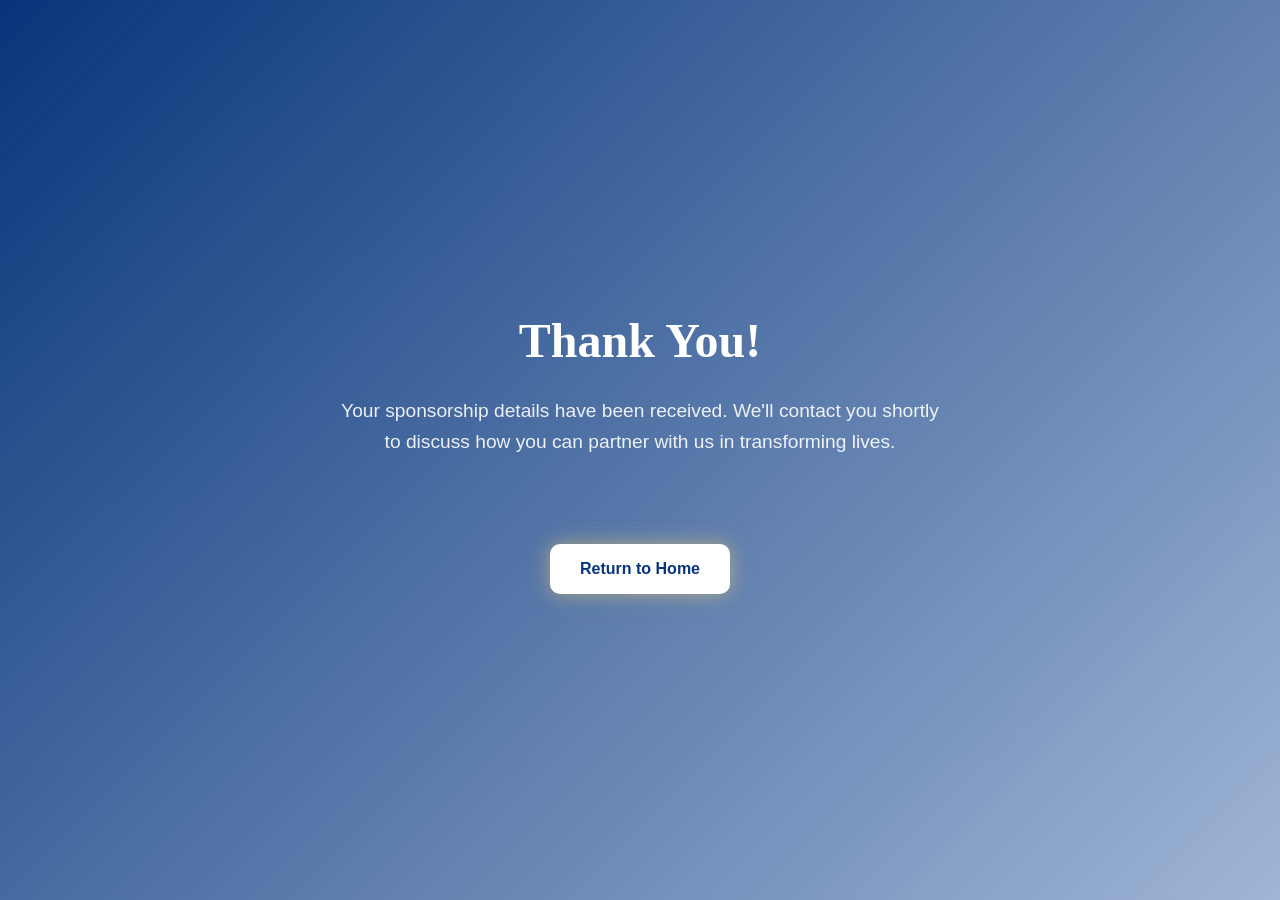
<file: thankyou.html>
<!DOCTYPE html>
<html lang="en">
<head>
  <meta charset="UTF-8">
  <meta name="viewport" content="width=device-width, initial-scale=1.0">
  <title>Thank You | God's Invasion Outreach</title>
  <link rel="stylesheet" href="css/variables.css">
  <link rel="stylesheet" href="css/base.css">
  <link rel="stylesheet" href="css/components.css">
  <style>
    .thankyou-section {
      display: flex;
      flex-direction: column;
      align-items: center;
      justify-content: center;
      min-height: 100vh;
      text-align: center;
      background: linear-gradient(135deg, var(--brand-blue-deep), var(--brand-blue));
      color: var(--color-white);
      padding: 2rem;
    }
    
    .thankyou-section h1 {
      font-size: clamp(2rem, 5vw, 3rem);
      margin-bottom: 1rem;
      font-family: var(--font-accent);
    }
    
    .thankyou-section p {
      font-size: 1.2rem;
      margin-bottom: 2rem;
      max-width: 600px;
      opacity: 0.9;
    }
    
    .thankyou-section .btn {
      background: var(--color-white);
      color: var(--brand-blue-deep);
    }
    
    .thankyou-section .btn:hover {
      background: var(--accent-gold-bright);
      color: var(--color-black);
    }
  </style>
</head>
<body>
  <div class="thankyou-section">
    <h1>Thank You!</h1>
    <p>Your sponsorship details have been received. We'll contact you shortly to discuss how you can partner with us in transforming lives.</p>
    <a href="index.html" class="btn btn-primary">Return to Home</a>
  </div>
</body>
</html>
</file>
<file: css/variables.css>
/* ============================================
   GOD'S INVASION OUTREACH - DESIGN TOKENS
   ============================================ */

:root {
  /* Brand Colors */
  --brand-blue: #9fb5d5;
  --brand-blue-deep: #08357a;
  --brand-blue-light: #7bb7d5;
  --accent-gold: #454514;
  --accent-gold-bright: #e6ff42;
  --accent-gold-dark: #e6b800;
  
  /* Neutral Colors */
  --color-white: #ffffff;
  --color-black: #000000;
  --color-gray-100: #f5f5f5;
  --color-gray-200: #eaeaea;
  --color-gray-300: #ddd;
  --color-gray-400: #bbb;
  --color-gray-500: #666;
  --color-gray-600: #444;
  --color-gray-700: #333;
  --color-gray-800: #222;
  --color-gray-900: #111;
  
  /* Semantic Colors */
  --text-primary: var(--color-gray-700);
  --text-secondary: var(--color-gray-500);
  --text-light: var(--color-gray-200);
  --bg-page: var(--color-gray-100);
  --bg-card: rgba(198, 168, 248, 0.2);
  --bg-dark: rgba(18, 14, 18, 0.85);
  
  /* Typography */
  --font-primary: Arial, Helvetica, sans-serif;
  --font-accent: cursive;
  --font-size-xs: 0.75rem;
  --font-size-sm: 0.875rem;
  --font-size-base: 1rem;
  --font-size-md: 1.15rem;
  --font-size-lg: 1.25rem;
  --font-size-xl: 1.5rem;
  --font-size-2xl: 2rem;
  --font-size-3xl: 2.5rem;
  --font-size-4xl: 3rem;
  
  /* Spacing Scale */
  --space-1: 0.25rem;
  --space-2: 0.5rem;
  --space-3: 0.75rem;
  --space-4: 1rem;
  --space-5: 1.25rem;
  --space-6: 1.5rem;
  --space-8: 2rem;
  --space-10: 2.5rem;
  --space-12: 3rem;
  --space-16: 4rem;
  --space-20: 5rem;
  --space-24: 6rem;
  
  /* Layout */
  --container-max: 1200px;
  --container-padding: 1.5rem;
  --navbar-height: 80px;
  --section-padding: 5rem;
  
  /* Effects */
  --shadow-sm: 0 2px 8px rgba(0, 0, 0, 0.08);
  --shadow-md: 0 6px 20px rgba(0, 0, 0, 0.08);
  --shadow-lg: 0 10px 25px rgba(0, 0, 0, 0.15);
  --shadow-xl: 0 14px 35px rgba(0, 0, 0, 0.12);
  
  /* Transitions */
  --transition-fast: 150ms ease;
  --transition-base: 250ms ease;
  --transition-slow: 400ms ease;
  
  /* Z-index Scale */
  --z-base: 1;
  --z-dropdown: 100;
  --z-sticky: 200;
  --z-fixed: 300;
  --z-modal: 400;
  --z-toast: 500;
}
</file>
<file: css/base.css>
/* ============================================
   BASE STYLES & RESET
   ============================================ */

*, *::before, *::after {
  margin: 0;
  padding: 0;
  box-sizing: border-box;
}
body, html {
  margin: 0;
  padding: 0;

}
body{
  overflow-x: hidden;
}


html {
  scroll-behavior: smooth;
  font-size: 16px;
  -webkit-font-smoothing: antialiased;
  -moz-osx-font-smoothing: grayscale;
}

@media (prefers-reduced-motion: reduce) {
  html {
    scroll-behavior: auto;
  }
  
  *, *::before, *::after {
    animation-duration: 0.01ms !important;
    animation-iteration-count: 1 !important;
    transition-duration: 0.01ms !important;
  }
}

body {
  font-family: var(--font-primary);
  background-color: var(--bg-page);
  color: var(--text-primary);
  line-height: 1.6;
  overflow-x: hidden;
}

img {
  max-width: 100%;
  height: auto;
  display: block;
}

a {
  text-decoration: none;
  color: inherit;
  transition: color var(--transition-base);
}

ul {
  list-style: none;
}

button {
  cursor: pointer;
  border: none;
  background: none;
  font-family: inherit;
}

/* ============================================
   UTILITY CLASSES
   ============================================ */

.container {
  width: 90%;
  max-width: var(--container-max);
  margin: 0 auto;
  padding: 0 var(--container-padding);
}

.sr-only {
  position: absolute;
  width: 1px;
  height: 1px;
  padding: 0;
  margin: -1px;
  overflow: hidden;
  clip: rect(0, 0, 0, 0);
  white-space: nowrap;
  border: 0;
}

/* Grid Background Animation */
.hero-grid {
  position: fixed;
  top: 0;
  left: 0;
  width: 100%;
  height: 100%;
  background-image: 
    linear-gradient(to right, rgba(255,255,255,0.03) 1px, transparent 1px),
    linear-gradient(to bottom, rgba(255,255,255,0.03) 1px, transparent 1px);
  background-size: 40px 40px;
  z-index: 1400;
  pointer-events: none;
  animation: moveGrid 20s linear infinite;
}

@keyframes moveGrid {
  0% { background-position: 0 0; }
  100% { background-position: 50px 50px; }
}

/* Fade In Animation */
.fade-in-up {
  opacity: 0;
  transform: translateY(20px);
  transition: opacity 600ms ease-out, transform 600ms ease-out;
}

.fade-in-up.visible {
  opacity: 1;
  transform: translateY(0);
}

/* Glass Card Effect */
.glass-card {
  background: rgba(255, 255, 255, 0.05);
  backdrop-filter: blur(8px);
  -webkit-backdrop-filter: blur(8px);
  border: 1px solid rgba(255, 255, 255, 0.1);
  border-radius: 12px;
  box-shadow: 0 5px 15px rgba(0, 0, 0, 0.4);
  transition: transform var(--transition-base), box-shadow var(--transition-base);
}

.glass-card:hover {
  transform: translateY(-5px);
  box-shadow: 0 8px 20px rgba(0, 0, 0, 0.5);
}

/* Section Spacing */
section {
  padding: var(--section-padding) 0;
}

section:first-of-type {
  padding-top: 0;
}
</file>
<file: css/components.css>
/* ============================================
   NAVIGATION COMPONENTS - MODERN OVERHAUL
   ============================================ */

.navbar {
  position: fixed;
  top: 0;
  left: 0;
  width: 100%;
  z-index: var(--z-fixed);
  transition: all var(--transition-base);
  padding: var(--space-4) 0;
  background: transparent;
}

/* Navbar states */
.navbar.scrolled {
  background: rgba(43, 55, 72, 0.7);
  backdrop-filter: blur(20px);
  -webkit-backdrop-filter: blur(20px);
  box-shadow: 0 4px 30px rgba(0, 0, 0, 0.3);
  padding: var(--space-3) 0;
}

.navbar.hidden {
  transform: translateY(-100%);
}

.navbar .container {
  display: flex;
  justify-content: space-between;
  align-items: center;
  height: auto;
}

/* Logo Redesign */
.logo {
  display: flex;
  align-items: center;
  gap: var(--space-3);
  text-decoration: none;
  position: relative;
  z-index: calc(var(--z-fixed) + 1);
}

.logo-image-wrapper {
  position: relative;
  width: 50px;
  height: 50px;
  border-radius: 50%;
  display: flex;
  align-items: center;
  justify-content: center;
  transition: transform var(--transition-base);
  overflow: hidden;
}

.logo:hover .logo-image-wrapper {
  transform: scale(1.05) rotate(5deg);
}

.logo img {
  width: 60px;
  height: 60px;
  object-fit: contain;
}

.logo-text {
  display: flex;
  flex-direction: column;
  line-height: 1.2;
}

.logo-title {
  font-size: 1.25rem;
  font-weight: 800;
  color:#9fb5d5;
  letter-spacing: -0.5px;
  text-shadow: 0 2px 10px rgba(0, 0, 0, 0.3);
  font-family: var(--font-primary);
}

.logo-subtitle {
  font-size: 0.7rem;
  color: var(--brand-blue);
  text-transform: uppercase;
  letter-spacing: 2px;
  font-weight: 600;
  opacity: 0.9;
}

/* Desktop Navigation */
.nav-links {
  display: flex;
  align-items: center;
  gap: var(--space-2);
  background: rgba(255, 255, 255, 0.08);
  backdrop-filter: blur(10px);
  -webkit-backdrop-filter: blur(10px);
  padding: var(--space-1);
  border-radius: 10px;
  border: 1px solid rgba(255, 255, 255, 0.1);
}

.nav-links a {
  position: relative;
  color: rgba(255, 255, 255, 0.85);
  font-size: 0.67rem;
  font-weight: 600;
  padding: var(--space-3) var(--space-5);
  border-radius: 50px;
  transition: all var(--transition-base);
  text-transform: uppercase;
  letter-spacing: 0.5px;
  font-family: var(--font-primary);
}

.nav-links a::before {
  content: '';
  position: absolute;
  inset: 0;
  border-radius: 50px;
  opacity: 0;
  transform: scale(0.8);
  transition: all var(--transition-base);
  z-index: -1;
}

.nav-links a:hover,
.nav-links a.active {
  color: var(--brand-blue-light);
  transform: translateY(-2px);
}

.nav-links a:hover::before,
.nav-links a.active::before {
  opacity: 1;
  transform: scale(1);
}

/* CTA Button in Nav */
.nav-cta {
  color: var(--color-white) !important;
  font-weight: 700 !important;

}



/* Mobile Menu Toggle - Premium Hamburger */
.menu-toggle {
  display: none;
  flex-direction: column;
  justify-content: space-around;
  width: 32px;
  height: 28px;
  padding: 0;
  z-index: calc(var(--z-fixed) + 1);
  background: transparent;
  border: none;
  cursor: pointer;
}

.menu-toggle span {
  display: block;
  width: 100%;
  height: 3px;
  background: linear-gradient(90deg, var(--color-white), var(--brand-blue));
  border-radius: 3px;
  transition: all var(--transition-base);
  transform-origin: center;
  box-shadow: 0 2px 5px rgba(0, 0, 0, 0.2);
}

.menu-toggle.active span:nth-child(1) {
  transform: translateY(10px) rotate(45deg);
  background: var(--accent-gold-bright);
}

.menu-toggle.active span:nth-child(2) {
  opacity: 0;
  transform: scaleX(0);
}

.menu-toggle.active span:nth-child(3) {
  transform: translateY(-10px) rotate(-45deg);
  background: var(--accent-gold-bright);
}

/* Mobile Navigation */
@media (max-width: 900px) {
  .menu-toggle {
    display: flex;
  }
  
  .nav-links {
    position: fixed;
    top: 0;
    left: 0;
    width: 100%;
    height: 100vh;
    background: linear-gradient(135deg, rgba(8, 53, 122, 0.56), rgba(0, 0, 0, 0.55));
    backdrop-filter: blur(20px);
    flex-direction: column;
    justify-content: center;
    align-items: center;
    gap: var(--space-6);
    padding: var(--space-12);
    transform: translateX(100%);
    transition: transform 0.4s cubic-bezier(0.4, 0, 0.2, 1);
    border-radius: 0;
    border: none;
  }
  
  .nav-links.active {
    transform: translateX(0);
  }
  
  .nav-links a {
    font-size: 1.5rem;
    padding: var(--space-4) var(--space-8);
    width: 100%;
    text-align: center;
  }
  
  .nav-links a::before {
    border-radius: 50px;
  }
  
  .logo-title {
    font-size: 2rem;
  }
  
  .logo-subtitle {
    display: none;
  }
  
  .logo-image-wrapper {
    width: 45px;
    height: 45px;
  }
  
  .logo img {
    width: 49px;
    height: 49px;
  }
}

@media (max-width: 480px) {
  .logo-title {
    font-size: 0.92rem;
    max-width: 150px;
    line-height: 1.3;
  }
  
  .navbar {
    padding: var(--space-3) 0;
  }
}

/* ============================================
   BUTTON COMPONENTS
   ============================================ */

.btn {
  display: inline-flex;
  align-items: center;
  justify-content: center;
  padding: 0.75rem 1.875rem;
  font-weight: 700;
  border-radius: 10px;
  transition: all var(--transition-base);
  box-shadow: var(--shadow-md);
  border: none;
  cursor: pointer;
  font-size: var(--font-size-base);
  margin-top: 58px;
}

.btn-primary {
  background: linear-gradient(135deg, #3B82F6, #9fb5d5);
  color: whitesmoke;
  box-shadow: 0 0px 20px rgba(255, 215, 100, 0.5);
  color: var(--color-white);
  transform: translateY(-3px);
}


/* ============================================
   CARD COMPONENTS
   ============================================ */

.card {
  background-color: var(--bg-card);
  padding: var(--space-6);
  border-radius: 8px;
  box-shadow: var(--shadow-md);
  transition: transform var(--transition-base), box-shadow var(--transition-base);
}

.card:hover {
  transform: translateY(-6px);
  box-shadow: var(--shadow-xl);
}

.card h2,
.card h3 {
  color: var(--brand-blue-light);
  margin-bottom: var(--space-4);
  font-size: var(--font-size-lg);
}

/* ============================================
   FORM COMPONENTS
   ============================================ */

.form-group {
  display: flex;
  flex-direction: column;
  gap: var(--space-2);
  margin-bottom: var(--space-4);
}

.form-group label {
  font-weight: 600;
  color: var(--text-primary);
  font-size: var(--font-size-sm);
}

.form-control {
  padding: var(--space-3) var(--space-4);
  font-size: var(--font-size-base);
  border: 1px solid #d3d6db;
  border-radius: 8px;
  outline: none;
  transition: border-color var(--transition-fast), box-shadow var(--transition-fast);
  width: 100%;
}

.form-control:focus {
  border-color: var(--brand-blue);
  box-shadow: 0 0 0 3px rgba(159, 181, 213, 0.1);
}

/* ============================================
   PROGRAM NAVIGATION
   ============================================ */

.program-nav {
  display: flex;
  justify-content: center;
  flex-wrap: wrap;
  gap: var(--space-4);
  padding: var(--space-8) var(--space-6);
  background: var(--bg-card);
}

.nav-btn {
  border: 1px solid var(--color-gray-800);
  background: transparent;
  padding: 0.625rem 1.375rem;
  border-radius: 30px;
  font-size: 0.95rem;
  cursor: pointer;
  transition: all var(--transition-base);
  color: var(--text-primary);
}

.nav-btn:hover,
.nav-btn.active {
  background: var(--color-gray-900);
  color: var(--color-white);
  transform: translateY(-2px);
}

/* ============================================
   IMPACT LIST
   ============================================ */

.impact-list {
  list-style: none;
}

.impact-list li {
  margin-bottom: var(--space-3);
  color: var(--color-gray-300);
  font-size: 0.95rem;
  display: flex;
  align-items: center;
  gap: var(--space-3);
}

.impact-list li::before {
  content: "✔";
  color: #ffcc00;
  font-weight: bold;
  flex-shrink: 0;
}

/* ============================================
   NEWSLETTER FORM
   ============================================ */

.newsletter-form {
  display: flex;
  margin-top: var(--space-4);
}

.newsletter-form input {
  flex: 1;
  padding: var(--space-3);
  border: none;
  border-radius: 6px 0 0 6px;
  outline: none;
  font-size: var(--font-size-sm);
}

.newsletter-form button {
  background: var(--accent-gold-dark);
  color: var(--color-black);
  border: none;
  padding: var(--space-3) var(--space-5);
  border-radius: 0 6px 6px 0;
  font-weight: 600;
  cursor: pointer;
  transition: background var(--transition-base);
}

.newsletter-form button:hover {
  background: var(--brand-blue);
  color: var(--color-white);
}
/* Compact Form Overlay - No Scrolling */
.form-overlay {
  display: none;
  position: fixed;
  top: 0;
  left: 0;
  right: 0;
  bottom: 0;
  background: rgba(0, 0, 0, 0.8);
  backdrop-filter: blur(10px);
  -webkit-backdrop-filter: blur(10px);
  z-index: 1000;
  align-items: center;
  justify-content: center;
  padding: 15px;
  animation: fadeIn 0.3s ease;
}

.form-overlay.active {
  display: flex;
}

@keyframes fadeIn {
  from { opacity: 0; }
  to { opacity: 1; }
}

/* Compact Modal - Fits Without Scroll */
.form-modal {
  background: white;
  border-radius: 16px;
  width: 100%;
  max-width: 450px;
  max-height: none; /* Remove height restriction */
  overflow: visible; /* No scroll */
  box-shadow: 0 25px 80px -12px rgba(0, 0, 0, 0.5);
  position: relative;
  animation: scaleIn 0.3s ease;
}

@keyframes scaleIn {
  from {
    opacity: 0;
    transform: scale(0.9);
  }
  to {
    opacity: 1;
    transform: scale(1);
  }
}

/* Close Button - Smaller */
.close-focus {
  position: absolute;
  top: 10px;
  right: 10px;
  width: 36px;
  height: 36px;
  border-radius: 50%;
  border: none;
  background: #f3f4f6;
  color: #6b7280;
  font-size: 24px;
  line-height: 1;
  cursor: pointer;
  display: flex;
  align-items: center;
  justify-content: center;
  transition: all 0.2s;
  z-index: 10;
}

.close-focus:hover {
  background: #e5e7eb;
  color: #374151;
  transform: rotate(90deg);
}

/* Compact Form Card Inside Modal */
.form-modal .form-card {
  margin: 0;
  padding: 20px 24px 24px 24px;
  box-shadow: none;
  border-radius: 16px;
  max-width: 100%;
}

.form-modal .form-card h2 {
  font-size: 20px;
  margin-bottom: 8px;
  padding-right: 40px;
  color: #1f2937;
}

.form-modal .form-card > p {
  font-size: 13px;
  color: #6b7280;
  margin-bottom: 16px;
  line-height: 1.4;
}

/* Compact Form Groups */
.form-modal .form-group {
  margin-bottom: 12px;
}

.form-modal .form-group label {
  display: block;
  margin-bottom: 4px;
  font-size: 12px;
  font-weight: 600;
  color: #374151;
  text-transform: uppercase;
  letter-spacing: 0.3px;
}

.form-modal .form-control {
  width: 100%;
  padding: 10px 12px;
  border: 1.5px solid #e5e7eb;
  border-radius: 8px;
  font-size: 14px;
  line-height: 1.4;
  transition: all 0.2s;
}

.form-modal .form-control:focus {
  outline: none;
  border-color: #667eea;
  box-shadow: 0 0 0 3px rgba(102, 126, 234, 0.1);
}

/* Compact Textarea */
.form-modal textarea.form-control {
  min-height: 60px;
  resize: none;
}

/* Compact Button */
.form-modal .btn-primary {
  width: 100%;
  padding: 12px;
  font-size: 14px;
  font-weight: 600;
  margin-top: 8px;
}

/* Alert Message Compact */
.form-modal #formAlert {
  padding: 10px 12px;
  font-size: 13px;
  margin-bottom: 12px;
  border-radius: 6px;
}

/* Prevent body scroll when modal is open */
body.modal-open {
  overflow: hidden;
}

/* Mobile - Slightly tighter */
@media (max-width: 480px) {
  .form-overlay {
    padding: 10px;
  }
  
  .form-modal .form-card {
    padding: 18px 20px 20px 20px;
  }
  
  .form-modal .form-card h2 {
    font-size: 18px;
  }
  
  .close-focus {
    width: 32px;
    height: 32px;
    font-size: 20px;
  }
}


.newsletter-message {
  margin-top: 10px;
  font-weight: 500;
}

.newsletter-message.success {
  color: #4CAF50;
}

.newsletter-message.error {
  color: #ff4d4d;
}

/* ============================================
   SOCIAL ICONS
   ============================================ */

.social-icons {
  display: flex;
  gap: var(--space-3);
  margin-top: var(--space-4);
}

.social-icons a {
  display: flex;
  align-items: center;
  justify-content: center;
  width: 32px;
  height: 32px;
  border-radius: 50%;
  background: rgba(255, 255, 255, 0.1);
  transition: all var(--transition-base);
}

.social-icons a:hover {
  background: var(--accent-gold-bright);
  transform: translateY(-3px);
}

.social-icons img {
  width: 18px;
  height: 18px;
  filter: brightness(0) invert(1);
}

.social-icons a:hover img {
  filter: none;
}
/* Form Alert Styles */
.form-alert {
  animation: slideDown 0.3s ease;
}

@keyframes slideDown {
  from {
    opacity: 0;
    transform: translateY(-10px);
  }
  to {
    opacity: 1;
    transform: translateY(0);
  }
}

/* Form Validation Styles */
.form-control {
  transition: border-color 0.2s, box-shadow 0.2s;
}

.form-control:focus {
  outline: none;
  border-color: var(--brand-blue-deep, #2563eb);
  box-shadow: 0 0 0 3px rgba(37, 99, 235, 0.1);
}

.form-control.error {
  border-color: #dc2626;
}

.error-text {
  display: block;
  margin-top: 4px;
  font-size: 0.875rem;
}

/* Button Loading State */
.btn:disabled {
  opacity: 0.7;
  cursor: not-allowed;
}

.btn-loader {
  font-style: italic;
}
</file>
<file: css/sections.css>
/* ============================================
   HERO SECTION - SEAMLESS NAVBAR INTEGRATION
   ============================================ */

.hero-section {
  position: relative;
  min-height: 100vh;
  display: flex;
  align-items: center;
  justify-content: center;
  overflow: hidden;
  margin-top: 0;
  padding-top: calc(var(--navbar-height) + var(--space-12));
}

.hero-bg {
  position: absolute;
  inset: 0;
  z-index: 1;
}

.hero-bg img {
  width: 100%;
  height: 100%;
  object-fit: cover;
  object-position: center;
  filter: brightness(0.7);
}

.hero-overlay {
  position: absolute;
  inset: 0;
  background: linear-gradient(
    to bottom,
    rgba(11, 11, 12, 0.5) 0%,
    rgba(103, 106, 149, 0.17) 50%,
    rgba(8, 13, 101, 0.4) 100%
  );
  z-index: 2;
}

/* Optional: Add subtle pattern overlay */
.hero-overlay::after {
  content: '';
  position: absolute;
  inset: 0;
  background-image: url("data:image/svg+xml,%3Csvg width='60' height='60' viewBox='0 0 60 60' xmlns='http://www.w3.org/2000/svg'%3E%3Cg fill='none' fill-rule='evenodd'%3E%3Cg fill='%23ffffff' fill-opacity='0.03'%3E%3Cpath d='M36 34v-4h-2v4h-4v2h4v4h2v-4h4v-2h-4zm0-30V0h-2v4h-4v2h4v4h2V6h4V4h-4zM6 34v-4H4v4H0v2h4v4h2v-4h4v-2H6zM6 4V0H4v4H0v2h4v4h2V6h4V4H6z'/%3E%3C/g%3E%3C/g%3E%3C/svg%3E");
  opacity: 0.5;
  pointer-events: none;
}

.hero-content {
  position: relative;
  z-index: 3;
  text-align: center;
  color: var(--color-white);
  max-width: 900px;
  padding: 0 var(--space-6);
  animation: fadeInUp 1s ease-out;
}

.hero-content h1 {
  font-size: clamp(1.5rem, 4vw, 2.5rem);
  margin-top: 160px;
  line-height: 1.1;
  color: var(--color-white);
  text-shadow: 0 4px 20px rgba(0, 0, 0, 0.5);
  font-weight: 800;
  letter-spacing: -1px;
}

.hero-content h1 span {
  display: block;
  font-size: 0.3em;
  font-weight: 400;
  opacity: 0.9;
  margin-top: 30px;
  letter-spacing: 2px;
  text-transform: uppercase;
  color: var(--brand-white);
}

.hero-actions {
  display: flex;
  gap: var(--space-4);
  justify-content: center;
  flex-wrap: wrap;
  margin-top: 20px;
}


/* Responsive Hero */
@media (max-width: 768px) {
  .hero-section {
    padding-top: calc(var(--navbar-height) + var(--space-8));
    min-height: 200svh;
  }
  
  .hero-content h1 {
    font-size: clamp(2rem, 8vw, 2.5rem);
  }
  
  .hero-actions {
    flex-direction: column;
    align-items: center;
    width: 100%;
  }
  
  .hero-actions .btn {
    width: 100%;
    max-width: 300px;
  }
  
  .hero-scroll {
    display: none;
  }
}

/* ============================================
   ABOUT SECTION
   ============================================ */
.card{
background:white;
padding:35px;
border-radius:16px;
box-shadow:0 10px 30px rgba(0,0,0,0.08);
}

.about-grid{
display:grid;
grid-template-columns:repeat(auto-fit,minmax(280px,1fr));
gap:30px;
}

.card:hover {
  transform: translateY(-6px);
  box-shadow: var(--shadow-xl);
}

.section-header {
  text-align: center;
  max-width: 700px;
  margin: 0 auto var(--space-12);
}

.section-header h2 {
  font-size: var(--font-size-3xl);
  color: var(--brand-blue-deep);
  margin-bottom: var(--space-4);
  font-family: var(--font-accent);
}

.section-header p {
  font-size: var(--font-size-md);
  color: var(--text-secondary);
}
/* ============================================
   PROGRAMS SECTION - MATCHING FOOTER DARK THEME
   ============================================ */

.programs-section {
  padding: 0;
  background: linear-gradient(135deg, rgba(18, 14, 18, 0.7), rgba(40, 36, 40, 0.78));
  position: relative;
  overflow: hidden;
}

/* Glassmorphism blur overlay */
.programs-section::before {
  content: '';
  position: absolute;
  inset: 0;
  background: rgba(18, 14, 18, 0.15);
  backdrop-filter: blur(20px);
  -webkit-backdrop-filter: blur(20px);
  pointer-events: none;
  z-index: 0;
}

/* Subtle noise texture for depth */
.programs-section::after {
  content: '';
  position: absolute;
  inset: 0;
  background-image: url("data:image/svg+xml,%3Csvg viewBox='0 0 200 200' xmlns='http://www.w3.org/2000/svg'%3E%3Cfilter id='noiseFilter'%3E%3CfeTurbulence type='fractalNoise' baseFrequency='0.9' numOctaves='3' stitchTiles='stitch'/%3E%3C/filter%3E%3Crect width='100%25' height='100%25' filter='url(%23noiseFilter)'/%3E%3C/svg%3E");
  opacity: 0.03;
  pointer-events: none;
  z-index: 0;
}

/* Section Header - Dark Theme */
.programs-section .section-heade {
  text-align: center;
  max-width: 800px;
  margin: 0 auto;
  padding: var(--space-16) var(--space-6) var(--space-8);
  position: relative;
  z-index: 1;
}

.programs-section .section-heade h2 {
  font-size: clamp(2rem, 4vw, 3rem);
  color: #f8fafc;
  margin-bottom: var(--space-4);
  font-family: var(--font-accent);
  font-weight: 700;
  letter-spacing: -0.02em;
  text-shadow: 0 2px 10px rgba(0, 0, 0, 0.3);
}

.programs-section .section-heade p {
  font-size: clamp(1rem, 1.5vw, 1.25rem);
  color: #a1a1aa;
  line-height: 1.7;
  max-width: 600px;
  margin: 0 auto;
}

/* Programs Banner - Glassmorphism Style */
.programs-banner {
  position: relative;
  height: 70vh;
  min-height: 290px;
  max-width: 90%;
  margin: 0 auto;
  overflow: hidden;
  display: flex;
  align-items: center;
  border-radius: 5px;
  box-shadow: 
    0 25px 80px rgba(0, 0, 0, 0.6),
    0 0 0 1px rgba(255, 255, 255, 0.05);
  background: rgba(255, 255, 255, 0.02);
  backdrop-filter: blur(10px);
  -webkit-backdrop-filter: blur(10px);
  border: 1px solid rgba(255, 255, 255, 0.08);
}

.banner-slide {
  position: absolute;
  inset: 0;
  background-size: cover;
  background-position: center;
  opacity: 1;
  transition: opacity 800ms ease-in-out;
  backdrop-filter: blur(8px);
  border-radius: 5px;
}

.banner-overlay {
  position: absolute;
  inset: 0;
  background: linear-gradient(
    to bottom, 
    rgba(18, 14, 18, 0.2) 0%, 
    rgba(18, 14, 18, 0.5) 50%, 
    rgba(18, 14, 18, 0.85) 90%
  );
  border-radius: 5px;
}

.banner-content {
  position: absolute;
  bottom: 15%;
  left: 8%;
  max-width: 600px;
  color: #f8fafc;
  z-index: 2;
  padding-right: var(--space-6);
}

.banner-content h2 {
  font-size: clamp(1.75rem, 4vw, 2.8rem);
  margin-bottom: var(--space-4);
  text-shadow: 0 4px 20px rgba(0, 0, 0, 0.5);
  color: #ffffff;
  font-weight: 700;
  letter-spacing: -0.01em;
}

.banner-content p {
  font-size: clamp(1rem, 2vw, 1.1rem);
  line-height: 1.8;
  color: #d4d4d8;
  text-shadow: 0 2px 10px rgba(0, 0, 0, 0.3);
}

/* Extra Programs Cards - Glassmorphism Dark */
.extra-programs {
  padding: 3rem 6%;
  max-width: 1400px;
  margin: 0 auto;
  display: flex;
  flex-wrap: nowrap;
  gap: 2rem;
  overflow-x: auto;
  scroll-snap-type: x mandatory;
  -webkit-overflow-scrolling: touch;
  position: relative;
  z-index: 1;
}

.program-card {
  position: relative;
  background: rgba(40, 36, 40, 0.6);
  border-radius: 16px;
  box-shadow: 
    0 25px 50px rgba(0, 0, 0, 0.4),
    0 0 0 1px rgba(255, 255, 255, 0.06);
  overflow: hidden;
  transition: all 0.4s cubic-bezier(0.22, 1, 0.36, 1);
  scroll-snap-align: center;
  border: 1px solid rgba(255, 255, 255, 0.08);
  backdrop-filter: blur(10px);
  -webkit-backdrop-filter: blur(10px);
}

.program-card:hover {
  transform: translateY(-12px) scale(1.02);
  box-shadow: 
    0 35px 70px rgba(0, 0, 0, 0.5),
    0 0 0 1px rgba(255, 255, 255, 0.12);
  border-color: rgba(255, 255, 255, 0.15);
  background: rgba(40, 36, 40, 0.8);
}

.program-card img {
  width: 100%;
  height: 100%;
  object-fit: cover;
  transition: transform 0.7s ease;
  opacity: 0.95;
}

.program-card:hover img {
  transform: scale(1.1);
  opacity: 1;
}

.program-card .card-title {
  position: absolute;
  bottom: 0;
  left: 0;
  right: 0;
  background: linear-gradient(to top, rgba(18, 14, 18, 0.95), rgba(18, 14, 18, 0.4), transparent);
  color: #f8fafc;
  padding: 2rem 1.5rem 1.3rem;
  font-size: 1.25rem;
  font-weight: 600;
  text-align: center;
  letter-spacing: 0.5px;
  backdrop-filter: blur(4px);
  border-bottom-left-radius: 16px;
  border-bottom-right-radius: 16px;
}

/* ============================================
   IMPACT DISPLAY SECTION - MATCHING FOOTER THEME
   ============================================ */
/* Social Card Specific Styles */
.social-card {
    display: flex;
    flex-direction: column;
    align-items: center;
    justify-content: center;
    gap: 1rem;
}

.impactsocial-icons {
    display: flex;
    gap: 1.5rem;
    align-items: center;
}

.impactsocial-link {
    color: #f8fafc;
    transition: all 0.3s ease;
    display: flex;
    align-items: center;
    justify-content: center;
}

.impactsocial-icon {
    width: 2.5rem;
    height: 2.5rem;
    opacity: 0.9;
}

.impactsocial-link:hover {
    color: #38bdf8; /* Change to your accent color */
    transform: translateY(-3px);
}

.impactsocial-link:hover .social-icon {
    opacity: 1;
}

/* Optional: Different hover colors for each platform */
.impactsocial-link[aria-label="Facebook"]:hover {
    color: #1877f2;
}

.impactsocial-link[aria-label="Instagram"]:hover {
    color: #e4405f;
}

.impactsocial-link[aria-label="WhatsApp"]:hover {
    color: #25d366;
}



.impact-display-section {
  background: linear-gradient(135deg, rgba(18, 14, 18, 0.7), rgba(40, 36, 40, 0.75));
  padding: var(--space-20) 0 var(--space-24);
  position: relative;
  overflow: hidden;
}

.impact-display-section::before {
  content: '';
  position: absolute;
  inset: 0;
  background: rgba(18, 14, 18, 0.1);
  backdrop-filter: blur(15px);
  -webkit-backdrop-filter: blur(15px);
  pointer-events: none;
}

/* Subtle noise texture */
.impact-display-section::after {
  content: '';
  position: absolute;
  inset: 0;
  background-image: url("data:image/svg+xml,%3Csvg viewBox='0 0 200 200' xmlns='http://www.w3.org/2000/svg'%3E%3Cfilter id='noiseFilter'%3E%3CfeTurbulence type='fractalNoise' baseFrequency='0.9' numOctaves='3' stitchTiles='stitch'/%3E%3C/filter%3E%3Crect width='100%25' height='100%25' filter='url(%23noiseFilter)'/%3E%3C/svg%3E");
  opacity: 0.03;
  pointer-events: none;
}

.impact-display-header {
  text-align: center;
  max-width: 700px;
  margin: 0 auto var(--space-12);
  position: relative;
  z-index: 1;
}

.impact-display-header h2 {
  font-size: clamp(2rem, 4vw, 2.8rem);
  color: #f8fafc;
  margin-bottom: var(--space-4);
  font-family: var(--font-accent);
  font-weight: 700;
  letter-spacing: -0.02em;
  text-shadow: 0 2px 10px rgba(0, 0, 0, 0.3);
}

.impact-display-header p {
  font-size: clamp(1rem, 1.5vw, 1.125rem);
  color: #a1a1aa;
  line-height: 1.7;
}

.impact-stats-grid {
  display: grid;
  grid-template-columns: repeat(4, 1fr);
  gap: var(--space-6);
  max-width: 1200px;
  margin: 0 auto;
  padding: 0 var(--space-6);
  position: relative;
  z-index: 1;
}

.impact-stat-card {
  background: rgba(40, 36, 40, 0.5);
  border: 1px solid rgba(255, 255, 255, 0.08);
  border-radius: 20px;
  padding: var(--space-8) var(--space-6);
  text-align: center;
  transition: all 0.4s cubic-bezier(0.22, 1, 0.36, 1);
  position: relative;
  overflow: hidden;
  backdrop-filter: blur(12px);
  -webkit-backdrop-filter: blur(12px);
  box-shadow: 
    0 10px 40px rgba(0, 0, 0, 0.3),
    0 0 0 1px rgba(255, 255, 255, 0.05);
}

.impact-stat-card::before {
  content: '';
  position: absolute;
  top: 0;
  left: 0;
  right: 0;
  height: 3px;
  background: linear-gradient(90deg, #9fb5d5, #6b8cae, #4a6fa5);
  transform: scaleX(0);
  transition: transform 0.4s ease;
  opacity: 0.8;
}

.impact-stat-card:hover {
  transform: translateY(-8px);
  background: rgba(40, 36, 40, 0.7);
  border-color: rgba(255, 255, 255, 0.15);
  box-shadow: 
    0 20px 50px rgba(0, 0, 0, 0.4),
    0 0 0 1px rgba(159, 181, 213, 0.15);
}

.impact-stat-card:hover::before {
  transform: scaleX(1);
}

.impact-stat-icon {
  width: 56px;
  height: 56px;
  background: rgba(159, 181, 213, 0.15);
  border-radius: 16px;
  display: flex;
  align-items: center;
  justify-content: center;
  margin: 0 auto var(--space-4);
  font-size: 1.75rem;
  color: #9fb5d5;
  border: 1px solid rgba(159, 181, 213, 0.2);
  transition: all 0.3s ease;
  backdrop-filter: blur(4px);
}

.impact-stat-card:hover .impact-stat-icon {
  transform: scale(1.1) rotate(5deg);
  background: rgba(159, 181, 213, 0.25);
  box-shadow: 0 8px 24px rgba(159, 181, 213, 0.15);
  border-color: rgba(159, 181, 213, 0.3);
}

.impact-stat-number {
  font-size: clamp(2.5rem, 5vw, 3.5rem);
  font-weight: 800;
  display: block;
  margin-bottom: var(--space-2);
  font-family: var(--font-accent);
  line-height: 1;
  letter-spacing: -0.02em;
  color: #ffffff;
  text-shadow: 0 2px 10px rgba(0, 0, 0, 0.2);
}

.impact-stat-label {
  font-size: 0.9rem;
  color: #a1a1aa;
  font-weight: 500;
  text-transform: uppercase;
  letter-spacing: 1.5px;
  line-height: 1.4;
}

/* Responsive */
@media (max-width: 1024px) {
  .impact-stats-grid {
    grid-template-columns: repeat(2, 1fr);
    gap: var(--space-5);
  }
}

@media (max-width: 768px) {
  .programs-banner {
    height: 60vh;
    min-height: 400px;
    max-width: 95%;
    border-radius: 16px;
    backdrop-filter: blur(8px);
  }
  
  .banner-slide,
  .banner-overlay {
    border-radius: 16px;
  }
  
  .extra-programs {
    padding: 1.5rem 3%;
    gap: 1rem;
  }
  
  .program-card {
    flex: 0 0 85%;
    height: 240px;
    border-radius: 12px;
    backdrop-filter: blur(8px);
  }
  
  .impact-display-section {
    padding: var(--space-16) 0 var(--space-20);
  }
  
  .impact-stats-grid {
    grid-template-columns: 1fr;
    gap: var(--space-4);
    max-width: 400px;
  }
  
  .impact-stat-card {
    padding: var(--space-6);
    backdrop-filter: blur(10px);
  }
  
  .impact-stat-number {
    font-size: 2.5rem;
  }
}

@media (min-width: 769px) {
  .extra-programs {
    padding: 4rem 8%;
    gap: 2.5rem;
    overflow-x: visible;
    justify-content: center;
  }
  
  .program-card {
    flex: 0 0 300px;
    height: 280px;
    border-radius: 16px;
  }
}

/* Clean scrollbar hide */
.extra-programs::-webkit-scrollbar {
  display: none;
}

/* ============================================
   JOIN SECTION
   ============================================ */

.join-section {
  background-color: #f7faff;
  padding: var(--space-24) 0;
}

.join-grid {
  display: grid;
  grid-template-columns: repeat(auto-fit, minmax(350px, 1fr));
  gap: var(--space-8);
  margin-top: var(--space-12);
  align-items: start;
}

.form-card,
.donation-card {
  background: var(--color-white);
  padding: var(--space-6);
  border-radius: 8px;
  box-shadow: var(--shadow-md);
  transition: transform var(--transition-base), box-shadow var(--transition-base);
  height: 100%;
}

.form-card:hover,
.donation-card:hover {
  transform: translateY(-6px);
  box-shadow: var(--shadow-xl);
}

.form-card h2,
.donation-card h2 {
  color: var(--brand-blue-deep);
  margin-bottom: var(--space-6);
  font-size: var(--font-size-xl);
}

.donation-card ul {
  margin-top: var(--space-6);
  padding: var(--space-6);
  background: var(--bg-page);
  border-radius: 8px;
  border-left: 4px solid var(--brand-blue);
}

.donation-card li {
  margin-bottom: var(--space-3);
  font-size: var(--font-size-base);
  color: var(--text-primary);
}

.donation-card strong {
  color: var(--brand-blue-deep);
}

.form-status {
  margin-top: var(--space-4);
  padding: var(--space-4);
  border-radius: 8px;
  display: none;
}

.form-status.success {
  display: block;
  background: #d4edda;
  color: #155724;
  border: 1px solid #c3e6cb;
}

.form-status.error {
  display: block;
  background: #f8d7da;
  color: #721c24;
  border: 1px solid #f5c6cb;
}

/* ============================================
   MODERN CONTACT SECTION
   ============================================ */

.contact-section {
  background: linear-gradient(135deg, #0f172a 0%, #1e293b 50%, #0f172a 100%);
  padding: 5rem 0 4rem;
  position: relative;
  overflow: hidden;
}

/* Subtle background pattern */
.contact-section::before {
  content: '';
  position: absolute;
  top: 0;
  left: 0;
  right: 0;
  bottom: 0;
  background-image: 
    radial-gradient(circle at 20% 50%, rgba(56, 189, 248, 0.03) 0%, transparent 50%),
    radial-gradient(circle at 80% 80%, rgba(251, 191, 36, 0.03) 0%, transparent 50%);
  pointer-events: none;
}

.contact-wrapper {
  display: grid;
  grid-template-columns: 1.2fr 1fr 1fr;
  gap: 3rem;
  max-width: 1200px;
  margin: 0 auto;
  padding: 0 2rem;
  position: relative;
  z-index: 1;
}

/* ============================================
   BRAND COLUMN
   ============================================ */

.contact-brand {
  display: flex;
  flex-direction: column;
  gap: 1.25rem;
}

.brand-header {
  display: flex;
  align-items: center;
  gap: 1rem;
  margin-bottom: 0.5rem;
}

.brand-icon {
  width: 3rem;
  height: 3rem;
  background: linear-gradient(135deg, rgba(56, 189, 248, 0.3), rgba(56, 189, 248, 0.5));
  border-radius: 12px;
  display: flex;
  align-items: center;
  justify-content: center;
  color: white;
  box-shadow: 0 10px 25px -5px rgba(56, 189, 248, 0.3);
}

.brand-icon svg {
  width: 1.5rem;
  height: 1.5rem;
}

.contact-brand h3 {
  font-size: 1.5rem;
  font-weight: 700;
  color: #f8fafc;
  margin: 0;
  line-height: 1.2;
}

.brand-tagline {
  font-size: 1.125rem;
  color: #38bdf8;
  font-weight: 500;
  margin: 0;
  line-height: 1.5;
}

.brand-description {
  color: #94a3b8;
  line-height: 1.7;
  margin: 0;
  font-size: 0.95rem;
}

.impact-mini {
  display: flex;
  flex-wrap: wrap;
  gap: 0.75rem;
  margin-top: 0.5rem;
}

.impact-pill {
  display: inline-flex;
  align-items: center;
  padding: 0.5rem 1rem;
  background: rgba(56, 189, 248, 0.1);
  border: 1px solid rgba(56, 189, 248, 0.2);
  border-radius: 50px;
  color: #38bdf8;
  font-size: 0.875rem;
  font-weight: 600;
  transition: all 0.3s ease;
}

.impact-pill:hover {
  background: rgba(56, 189, 248, 0.2);
  transform: translateY(-2px);
}

/* ============================================
   NEWSLETTER COLUMN
   ============================================ */

.contact-newsletter {
  display: flex;
  flex-direction: column;
}

.newsletter-card {
  background: rgba(30, 41, 59, 0.6);
  backdrop-filter: blur(10px);
  border: 1px solid rgba(255, 255, 255, 0.1);
  border-radius: 20px;
  padding: 2rem;
  height: 100%;
  display: flex;
  flex-direction: column;
  box-shadow: 0 25px 50px -12px rgba(0, 0, 0, 0.25);
  transition: transform 0.3s ease, box-shadow 0.3s ease;
}

.newsletter-card:hover {
  transform: translateY(-5px);
  box-shadow: 0 30px 60px -12px rgba(0, 0, 0, 0.35);
}

.contact-newsletter h3 {
  font-size: 1.25rem;
  font-weight: 700;
  color: #f8fafc;
  margin: 0 0 1rem 0;
}

.contact-newsletter p {
  color: #94a3b8;
  font-size: 0.95rem;
  line-height: 1.6;
  margin: 0 0 1.5rem 0;
}

.newsletter-form {
  margin-bottom: 1.5rem;
}

.input-group {
  display: flex;
  background: rgba(15, 23, 42, 0.8);
  border: 1px solid rgba(255, 255, 255, 0.1);
  border-radius: 12px;
  overflow: hidden;
  transition: all 0.3s ease;
}

.input-group:focus-within {
  border-color: #38bdf8;
  box-shadow: 0 0 0 3px rgba(56, 189, 248, 0.1);
}

.newsletter-form input {
  flex: 1;
  background: whitesmoke;
  border: none;
  padding: 1rem 1.25rem;
  color: black;
  font-size: 0.95rem;
  outline: none;
}

.newsletter-form input::placeholder {
  color: #64748b;
}

.subscribe-btn {
  display: flex;
  align-items: center;
  gap: 0.5rem;
  padding: 0.75rem 1.5rem;
  background: linear-gradient(135deg, #fbbf24 0%, #f59e0b 100%);
  border: none;
  color: #0f172a;
  font-weight: 700;
  font-size: 0.9rem;
  cursor: pointer;
  transition: all 0.3s ease;
}

.subscribe-btn:hover {
  background: linear-gradient(135deg, #f59e0b 0%, #d97706 100%);
  padding-right: 1.75rem;
}

.btn-icon {
  width: 1rem;
  height: 1rem;
  transition: transform 0.3s ease;
}

.subscribe-btn:hover .btn-icon {
  transform: translateX(3px);
}

.newsletter-message {
  font-size: 0.875rem;
  margin: 0 0 1rem 0;
  min-height: 1.25rem;
}

.newsletter-message.success {
  color: #4ade80;
}

.newsletter-message.error {
  color: #f87171;
}

.social-connect {
  margin-top: auto;
  padding-top: 1.5rem;
  border-top: 1px solid rgba(255, 255, 255, 0.1);
}

.connect-text {
  display: block;
  font-size: 0.875rem;
  color: #64748b;
  margin-bottom: 1rem;
  text-transform: uppercase;
  letter-spacing: 0.05em;
}

.social-icons {
  display: flex;
  gap: 0.75rem;
}

.social-link {
  width: 2.5rem;
  height: 2.5rem;
  display: flex;
  align-items: center;
  justify-content: center;
  background: rgba(255, 255, 255, 0.05);
  border: 1px solid rgba(255, 255, 255, 0.1);
  border-radius: 10px;
  color: #94a3b8;
  text-decoration: none;
  transition: all 0.3s ease;
  position: relative;
  overflow: hidden;
}

.social-link::before {
  content: '';
  position: absolute;
  top: 0;
  left: 0;
  width: 100%;
  height: 100%;
  background: linear-gradient(135deg, #38bdf8 0%, #0ea5e9 100%);
  opacity: 0;
  transition: opacity 0.3s ease;
  z-index: 0;
}

.social-link:hover {
  color: white;
  transform: translateY(-3px);
  border-color: transparent;
}

.social-link:hover::before {
  opacity: 1;
}

.social-link i {
  position: relative;
  z-index: 1;
  font-size: 1.1rem;
}

/* ============================================
   CONTACT INFO COLUMN
   ============================================ */

.contact-info-col {
  display: flex;
  flex-direction: column;
  gap: 1rem;
}

.contact-info-col h3 {
  font-size: 1.25rem;
  font-weight: 700;
  color: #f8fafc;
  margin: 0;
}

.contact-intro {
  color: #94a3b8;
  font-size: 0.95rem;
  line-height: 1.6;
  margin: 0 0 1rem 0;
}

.contact-methods {
  display: flex;
  flex-direction: column;
  gap: 1rem;
}

.contact-item {
  display: flex;
  align-items: center;
  gap: 1rem;
  padding: 1rem;
  background: rgba(30, 41, 59, 0.4);
  border: 1px solid rgba(255, 255, 255, 0.05);
  border-radius: 12px;
  text-decoration: none;
  transition: all 0.3s ease;
}

.contact-item:hover {
  background: rgba(30, 41, 59, 0.8);
  border-color: rgba(56, 189, 248, 0.3);
  transform: translateX(5px);
}

.contact-icon {
  width: 2.5rem;
  height: 2.5rem;
  background: rgba(56, 189, 248, 0.1);
  border-radius: 10px;
  display: flex;
  align-items: center;
  justify-content: center;
  color: #38bdf8;
  flex-shrink: 0;
  transition: all 0.3s ease;
}

.contact-item:hover .contact-icon {
  background: #38bdf8;
  color: white;
}

.contact-icon svg {
  width: 1.25rem;
  height: 1.25rem;
}

.contact-details {
  display: flex;
  flex-direction: column;
  gap: 0.25rem;
}

.contact-label {
  font-size: 0.75rem;
  color: #64748b;
  text-transform: uppercase;
  letter-spacing: 0.05em;
}

.contact-value {
  font-size: 0.95rem;
  color: #e2e8f0;
  font-weight: 500;
}

/* ============================================
   RESPONSIVE DESIGN
   ============================================ */

@media (max-width: 1024px) {
  .contact-wrapper {
    grid-template-columns: 1fr 1fr;
    gap: 2.5rem;
  }
  
  .contact-brand {
    grid-column: 1 / -1;
    text-align: center;
    align-items: center;
  }
  
  .impact-mini {
    justify-content: center;
  }
}

@media (max-width: 768px) {

  /* SECTION SPACING */
  .contact-section {
    padding: 2.5rem 0;
  }

  /* GRID → SINGLE COLUMN */
  .contact-wrapper {
    display: grid;
    grid-template-columns: 1fr;
    gap: 1.75rem;
    padding: 0 1rem;
    width: 100%;
    max-width: 100%;
  }

  /* ENSURE ALL COLUMNS DON'T OVERFLOW */
  .contact-brand,
  .contact-newsletter,
  .contact-info-col {
    width: 100%;
    max-width: 100%;
  }

  /* BRAND TEXT */
  .contact-brand {
    text-align: left;
    align-items: flex-start;
  }
  .contact-brand h3{
    font-size: 1rem;
  }

  .impact-mini {
    justify-content: flex-start;
    flex-wrap: wrap;
  }

  /* NEWSLETTER CARD */
  .newsletter-card {
    padding: 1.25rem;
    width: 100%;
    max-width: 100%;
    box-sizing: border-box;
  }

  /* INPUT + BUTTON STACK */
  .input-group {
    display: flex;
    flex-direction: column;
    gap: 0.6rem;
    background: transparent;
    border: none;
  }

  .newsletter-form input {
    width: 100%;
    max-width: 100%;
    border-radius: 12px;
    padding: 1rem;
    box-sizing: border-box;
  }

  .subscribe-btn {
    width: 100%;
    border-radius: 12px;
    justify-content: center;
    padding: 0.9rem 1rem;
  }

  /* SOCIAL ICONS WRAP */
  .social-icons {
    flex-wrap: wrap;
  }

  /* CONTACT ITEMS */
  .contact-item {
    width: 100%;
    max-width: 100%;
    box-sizing: border-box;
  }

}

/* ============================================
   ANIMATIONS
   ============================================ */

@keyframes fadeInUp {
  from {
    opacity: 0;
    transform: translateY(30px);
  }
  to {
    opacity: 1;
    transform: translateY(0);
  }
}

.fade-in-up {
  animation: fadeInUp 0.6s ease-out forwards;
  opacity: 0;
}

.fade-in-up:nth-child(1) { animation-delay: 0.1s; }
.fade-in-up:nth-child(2) { animation-delay: 0.2s; }
.fade-in-up:nth-child(3) { animation-delay: 0.3s; }
/* ============================================
   FOOTER
   ============================================ */

.site-footer {
 background: linear-gradient(135deg, #0f172a 0%, #1e293b 50%, #0f172a 100%);
  color: var(--color-white);
  padding: var(--space-8) 0 var(--space-6);
  border-top: 1px solid rgba(255, 255, 255, 0.1);
}

.footer-bottom {
  text-align: center;
  margin-top: var(--space-8);
  padding-top: var(--space-6);
  border-top: 1px solid rgba(255, 255, 255, 0.1);
  font-size: var(--font-size-sm);
  color: var(--color-gray-400);
}

/* Back to Top Button */
.back-to-top {
  position: fixed;
  bottom: 30px;
  right: 30px;
  width: 50px;
  height: 50px;
  background: var(--brand-blue-deep);
  color: var(--color-white);
  border-radius: 50%;
  display: flex;
  align-items: center;
  justify-content: center;
  cursor: pointer;
  opacity: 0;
  visibility: hidden;
  transition: all var(--transition-base);
  z-index: var(--z-fixed);
  box-shadow: var(--shadow-lg);
  border: none;
  font-size: 1.5rem;
}

.back-to-top.visible {
  opacity: 1;
  visibility: visible;
}

.back-to-top:hover {
  background: var(--brand-blue);
  transform: translateY(-3px);
}
/* ====================== LUXURY FLOATING GALLERY – WIDER CARDS + SEAMLESS INFINITE ====================== 

.extra-programs {
  padding: 3rem 6%;
  max-width: 1400px;
  margin: 3rem auto 0;
  display: flex;
  flex-wrap: nowrap;
  gap: 2rem;
  overflow-x: auto;
  scroll-snap-type: x mandatory;
  -webkit-overflow-scrolling: touch;
}


.program-card {
  position: relative;
  background: white;
  border-radius: 5px;
  box-shadow: 0 25px 50px rgba(0, 0, 0, 0.28);
  overflow: hidden;
  transition: all 0.4s cubic-bezier(0.22, 1, 0.36, 1);
  scroll-snap-align: center;
}

.program-card:hover {
  transform: translateY(-18px) scale(1.05);
  box-shadow: 0 35px 70px rgba(0, 0, 0, 0.35);
}

.program-card img {
  width: 100%;
  height: 100%;
  object-fit: cover;
  transition: transform 0.7s ease;
}

.program-card:hover img {
  transform: scale(1.2);
}

.program-card .card-title {
  position: absolute;
  bottom: 0;
  left: 0;
  right: 0;
  background: linear-gradient(to top, rgba(0,0,0,0.88), transparent);
  color: white;
  padding: 2rem 1.5rem 1.3rem;
  font-size: 1.25rem;
  font-weight: 600;
  text-align: center;
}

@media (max-width: 767px) {

  .extra-programs {
    padding: 1.5rem 3%;
    gap: 1rem;
  }

  .program-card {
    flex: 0 0 90%;
    height: 240px;
    border-radius: 5px;
  }

  .extra-programs.upper {
    margin-bottom: 40px;
}
}

@media (min-width: 768px) {
  .extra-programs {
    padding: 4rem 10%;
    gap: 3rem;
    overflow-x: visible;
    justify-content: space-between;
  }

  .program-card {
    flex: 1 1 280px;
    max-width: 300px;
    height: 300px;
  }
}

.extra-programs::-webkit-scrollbar {
  display: none;
}
  */
</file>
<file: css/responsive.css>
/* ============================================
   TABLET ADJUSTMENTS (1024px and below)
   ============================================ */

@media (max-width: 1024px) {
  :root {
    --section-padding: 4rem;
    --navbar-height: 70px;
  }
  
  .hero-content h1 {
    font-size: 2.4rem;
  }
  
  .banner-content {
    left: 5%;
    max-width: 90%;
  }
}

/* ============================================
   MOBILE ADJUSTMENTS (768px and below)
   ============================================ */

@media (max-width: 768px) {
  :root {
    --section-padding: 3rem;
    --navbar-height: 65px;
    --container-padding: 1rem;
  }
  
  /* Mobile Navigation */
  .menu-toggle {
    display: flex;
  }
  
  .nav-links {
    position: fixed;
    top: var(--navbar-height);
    left: 0;
    width: 100%;
    height: calc(100vh - var(--navbar-height));
    background: rgba(18, 14, 18, 0.98);
    backdrop-filter: blur(20px);
    flex-direction: column;
    justify-content: flex-start;
    align-items: center;
    padding-top: var(--space-12);
    gap: var(--space-6);
    transform: translateX(100%);
    transition: transform var(--transition-slow);
  }
  
  .nav-links.active {
    transform: translateX(0);
  }
  
  .nav-links a {
    font-size: 1.25rem;
    padding: var(--space-3) var(--space-6);
    border-left: none;
    border-bottom: 2px solid transparent;
  }
  
  .nav-links a::after {
    display: none;
  }
  
  .nav-links a.active {
    border-bottom-color: var(--accent-gold-bright);
    border-left-color: transparent;
  }
  
  /* Hero Section */
  .hero-section {
    min-height: 620px;
    height: auto;
    padding: calc(var(--navbar-height) + var(--space-12)) 0 var(--space-12);
  }
  
  .hero-content h1 {
    font-size: 2rem;
  }
  
  /* About Grid */
  .about-grid {
    grid-template-columns: 1fr;
    gap: var(--space-5);
  }
  
  /* Programs */
  .programs-banner {
    height: 60vh;
    min-height: 400px;
  }
  
  .banner-content {
    left: 5%;
    bottom: 10%;
  }
  
  .program-nav {
    padding: var(--space-6) var(--space-4);
    gap: var(--space-3);
  }
  
  .nav-btn {
    padding: 0.5rem 1rem;
    font-size: 0.875rem;
  }
  
  /* Join Section */
  .join-grid {
    grid-template-columns: 1fr;
  }
  
  /* Impact Grid */
  .impact-grid {
    grid-template-columns: 1fr;
    gap: var(--space-6);
  }
  
  .impact-stat {
    padding: var(--space-6);
  }
  
  /* Contact Grid */
  .contact-grid {
    grid-template-columns: 1fr;
    gap: var(--space-8);
    text-align: center;
  }
  
  .newsletter-form {
    max-width: 400px;
    margin: var(--space-4) auto 0;
  }
  
  .social-icons {
    justify-content: center;
  }
}

/* ============================================
   SMALL MOBILE (420px and below)
   ============================================ */

@media (max-width: 420px) {
  .hero-content h1 {
    font-size: 1.75rem;
  }
  
  .logo {
    font-size: 2rem;
  }
  
  .logo img {
    height: 40px;
  }
  
  .section-header h2 {
    font-size: var(--font-size-xl);
  }
  
  .impact-number {
    font-size: var(--font-size-2xl);
  }
  
  .join-grid {
    grid-template-columns: 1fr;
  }
  
  .form-card,
  .donation-card {
    padding: var(--space-5);
  }
}
</file>
